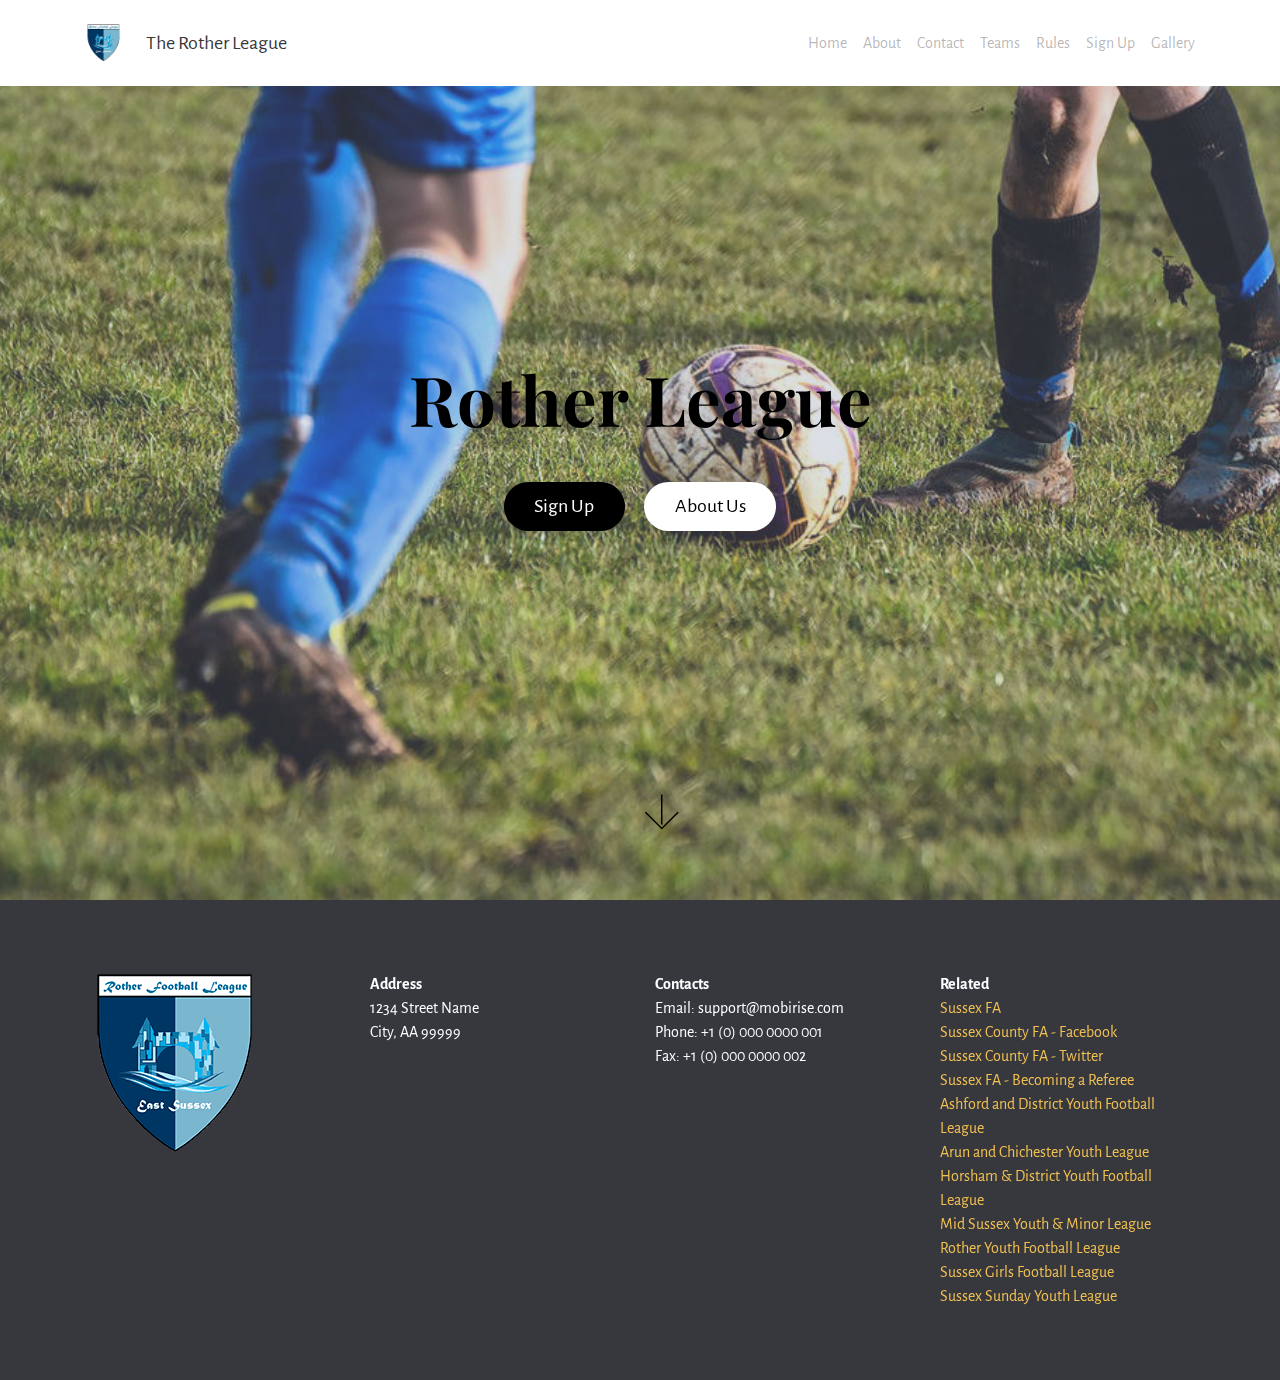
<file: index.html>
<!DOCTYPE html>
<html >
<head>
  <!-- Site made with Mobirise Website Builder v4.8.1, https://mobirise.com -->
  <meta charset="UTF-8">
  <meta http-equiv="X-UA-Compatible" content="IE=edge">
  <meta name="generator" content="Mobirise v4.8.1, mobirise.com">
  <meta name="viewport" content="width=device-width, initial-scale=1, minimum-scale=1">
  <link rel="shortcut icon" href="assets/images/rother-league-football-logo-sm-180x180.png" type="image/x-icon">
  <meta name="description" content="">
  <title>Home</title>
  <link rel="stylesheet" href="https://fonts.googleapis.com/css?family=Playfair+Display:400,700&subset=latin,cyrillic">
  <link rel="stylesheet" href="https://fonts.googleapis.com/css?family=Alegreya+Sans:400,700&subset=latin,vietnamese,latin-ext">
  <link rel="stylesheet" href="assets/web/assets/mobirise-icons/mobirise-icons.css">
  <link rel="stylesheet" href="assets/tether/tether.min.css">
  <link rel="stylesheet" href="assets/bootstrap/css/bootstrap.min.css">
  <link rel="stylesheet" href="assets/puritym/css/style.css">
  <link rel="stylesheet" href="assets/mobirise/css/mbr-additional.css" type="text/css">
  
  
  
</head>
<body>
  <nav class="navbar navbar-light mbr-navbar navbar-fixed-top" id="menu-1" data-rv-view="0" style="background-color: rgb(255, 255, 255);">
    <div class="container">
        <button class="navbar-toggler pull-right hidden-md-up" type="button" data-toggle="collapse" data-target="#exCollapsingNavbar2">
            <div class="hamburger-icon"></div>
        </button>

        <div class="clearfix"></div>
        <div class="collapse navbar-toggleable-sm" id="exCollapsingNavbar2">
            <span class="navbar-logo"><a href="https://mobirise.com"><img src="assets/images/rother-league-football-logo-sm-180x180.png" alt="Mobirise"></a></span>
            <span><a class="navbar-brand" href="index.html">The Rother League</a></span>

            

            <ul class="nav navbar-nav pull-xs-right"><li class="nav-item"><a class="nav-link" href="index.html">Home</a></li><li class="nav-item"><a class="nav-link" href="aboutus.html">About</a></li><li class="nav-item"><a class="nav-link" href="contact.html">Contact</a></li> <li class="nav-item"><a class="nav-link" href="teams.html">Teams</a></li> <li class="nav-item"><a class="nav-link" href="rules.html">Rules</a></li> <li class="nav-item"><a class="nav-link" href="signup.html">Sign Up</a></li> <li class="nav-item"><a class="nav-link" href="page8.html">Gallery</a></li></ul>
        </div>
    </div>
</nav>

<section class="mbr-section mbr-section-full mbr-parallax-background mbr-after-navbar" id="header1-0" data-rv-view="2" style="background-image: url(assets/images/rother-legaue-back-2-960x640.jpg);">
    <div class="mbr-table-cell">
        <div class="mbr-overlay" style="opacity: 0.3; background-color: rgb(143, 153, 175);"></div>
        <div class="container">
            <div class="row">
                <div class="col-md-8 col-md-offset-2 text-xs-center">

                    <h1 class="mbr-section-title display-1"><strong>Rother League</strong></h1>
                    
                    <div class="mbr-buttons--center"><a class="btn btn-lg btn-black-outline btn-black" href="signup.html">Sign Up</a> <a class="btn btn-lg btn-white" href="aboutus.html">About Us</a></div>
                </div>
            </div>
        </div>
        <a class="mbr-arrow" href="#contacts1-h"><span class="mbri-down mbr-iconfont"></span></a>
    </div>
</section>

<section class="mbr-section mbr-section-small mbr-footer" id="contacts1-h" data-rv-view="5" style="background-color: rgb(55, 56, 62); padding-top: 4.5rem; padding-bottom: 4.5rem;">
    
    <div class="container">
        <div class="row">
            <div class="col-xs-12 col-md-3">
                <div><img src="assets/images/rother-league-football-logo-sm-180x180.png"></div>
            </div>
            <div class="col-xs-12 col-md-3">
                <p><strong>Address</strong><br>
1234 Street Name<br>
City, AA 99999</p>
            </div>
            <div class="col-xs-12 col-md-3">
                <p><strong>Contacts</strong><br>
Email: support@mobirise.com<br>
Phone: +1 (0) 000 0000 001<br>
Fax: +1 (0) 000 0000 002</p>
            </div>
            <div class="col-xs-12 col-md-3"><strong>Related
</strong><div><a href="http://www.sussexfa.com/">Sussex FA</a>
</div><div><a href="http://www.facebook.com/SussexCountyFA">Sussex County FA - Facebook</a>
</div><div><a href="http://twitter.com/SussexCountyFA">Sussex County FA - Twitter</a>
</div><div><a href="http://www.sussexfa.com/referees/becoming-a-referee">Sussex FA - Becoming a Referee</a>
</div><div><a href="http://fulltime-league.thefa.com/ListPublicResult.do?league=1151657">Ashford and District Youth Football League</a>
</div><div><a href="http://fulltime-league.thefa.com/Index.do?league=7943450">Arun and Chichester Youth League</a>
</div><div><a href="http://fulltime-league.thefa.com/Index.do?league=5957712">Horsham &amp; District Youth Football League</a>
</div><div><a href="http://fulltime-league.thefa.com/Index.do?league=1375655">Mid Sussex Youth &amp; Minor League</a>
</div><div><a href="http://full-time.thefa.com/Index.do?league=681144">Rother Youth Football League</a>
</div><div><a href="http://fulltime-league.thefa.com/Index.do?league=5559379">Sussex Girls Football League</a>
</div><div><a href="http://fulltime-league.thefa.com/Index.do?league=1697069">Sussex Sunday Youth League</a></div></div>
        </div>
    </div>
</section>


  <script src="assets/web/assets/jquery/jquery.min.js"></script>
  <script src="assets/tether/tether.min.js"></script>
  <script src="assets/bootstrap/js/bootstrap.min.js"></script>
  <script src="assets/smooth-scroll/smooth-scroll.js"></script>
  <script src="assets/jarallax/jarallax.js"></script>
  <script src="assets/puritym/js/script.js"></script>
  
  
</body>
</html>
</file>
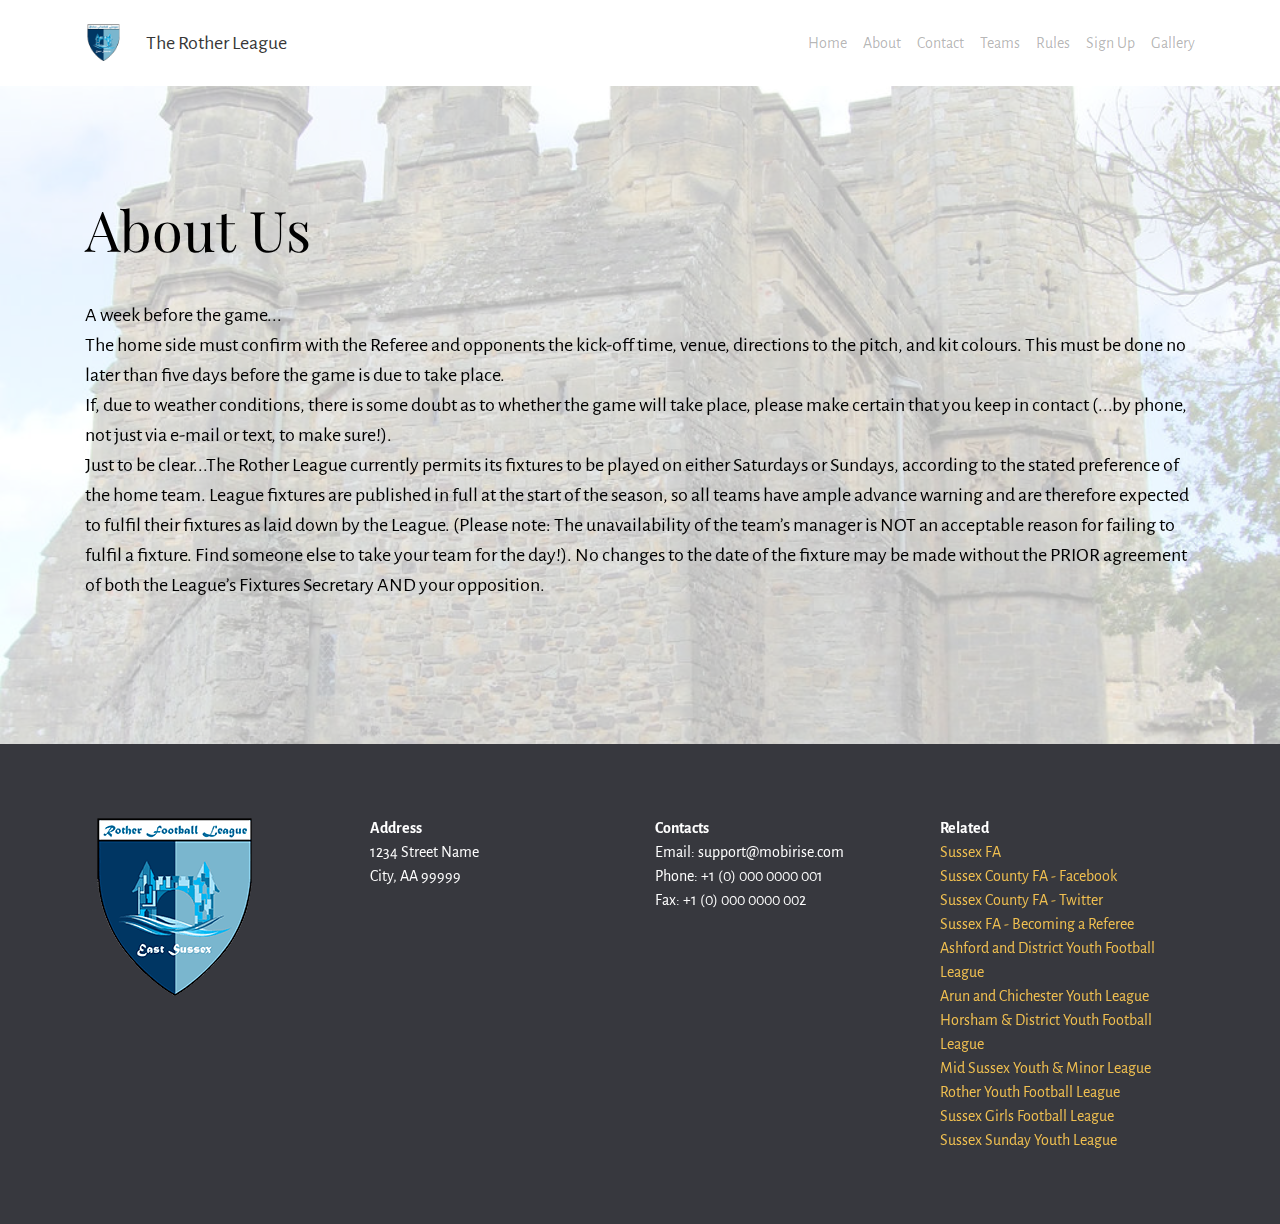
<file: aboutus.html>
<!DOCTYPE html>
<html >
<head>
  <!-- Site made with Mobirise Website Builder v4.8.1, https://mobirise.com -->
  <meta charset="UTF-8">
  <meta http-equiv="X-UA-Compatible" content="IE=edge">
  <meta name="generator" content="Mobirise v4.8.1, mobirise.com">
  <meta name="viewport" content="width=device-width, initial-scale=1, minimum-scale=1">
  <link rel="shortcut icon" href="assets/images/rother-league-football-logo-sm-180x180.png" type="image/x-icon">
  <meta name="description" content="">
  <title>About us</title>
  <link rel="stylesheet" href="https://fonts.googleapis.com/css?family=Playfair+Display:400,700&subset=latin,cyrillic">
  <link rel="stylesheet" href="https://fonts.googleapis.com/css?family=Alegreya+Sans:400,700&subset=latin,vietnamese,latin-ext">
  <link rel="stylesheet" href="assets/tether/tether.min.css">
  <link rel="stylesheet" href="assets/bootstrap/css/bootstrap.min.css">
  <link rel="stylesheet" href="assets/puritym/css/style.css">
  <link rel="stylesheet" href="assets/mobirise/css/mbr-additional.css" type="text/css">
  
  
  
</head>
<body>
  <nav class="navbar navbar-light mbr-navbar navbar-fixed-top" id="menu-2" data-rv-view="47" style="background-color: rgb(255, 255, 255);">
    <div class="container">
        <button class="navbar-toggler pull-right hidden-md-up" type="button" data-toggle="collapse" data-target="#exCollapsingNavbar2">
            <div class="hamburger-icon"></div>
        </button>

        <div class="clearfix"></div>
        <div class="collapse navbar-toggleable-sm" id="exCollapsingNavbar2">
            <span class="navbar-logo"><a href="https://mobirise.com"><img src="assets/images/rother-league-football-logo-sm-180x180.png" alt="Mobirise"></a></span>
            <span><a class="navbar-brand" href="index.html">The Rother League</a></span>

            

            <ul class="nav navbar-nav pull-xs-right"><li class="nav-item"><a class="nav-link" href="index.html">Home</a></li><li class="nav-item"><a class="nav-link" href="aboutus.html">About</a></li><li class="nav-item"><a class="nav-link" href="contact.html">Contact</a></li> <li class="nav-item"><a class="nav-link" href="teams.html">Teams</a></li> <li class="nav-item"><a class="nav-link" href="rules.html">Rules</a></li> <li class="nav-item"><a class="nav-link" href="signup.html">Sign Up</a></li> <li class="nav-item"><a class="nav-link" href="page8.html">Gallery</a></li></ul>
        </div>
    </div>
</nav>

<section class="mbr-section mbr-parallax-background col-undefined mbr-after-navbar" id="content5-d" data-rv-view="49" style="background-image: url(assets/images/battle-abbey-994x1024.jpg); padding-top: 9rem; padding-bottom: 9rem;">
    <div class="mbr-overlay" style="opacity: 0.7; background-color: rgb(255, 255, 255);"></div>
    <div class="container">
        <h3 class="mbr-section-title display-2">About Us</h3>
        <div class="lead">A week before the game...
<div>The home side must confirm with the Referee and opponents the kick-off time, venue, directions to the pitch, and kit colours. This must be done no later than five days before the game is due to take place.
</div><div>
</div><div>If, due to weather conditions, there is some doubt as to whether the game will take place, please make certain that you keep in contact (...by phone, not just via e-mail or text, to make sure!).
</div><div>
</div><div>Just to be clear...The Rother League currently permits its fixtures to be played on either Saturdays or Sundays, according to the stated preference of the home team. League fixtures are published in full at the start of the season, so all teams have ample advance warning and are therefore expected to fulfil their fixtures as laid down by the League. (Please note: The unavailability of the team’s manager is NOT an acceptable reason for failing to fulfil a fixture. Find someone else to take your team for the day!). No changes to the date of the fixture may be made without the PRIOR agreement of both the League’s Fixtures Secretary AND your opposition.</div></div>
    </div>
</section>

<section class="mbr-section mbr-section-small mbr-footer" id="contacts1-h" data-rv-view="52" style="background-color: rgb(55, 56, 62); padding-top: 4.5rem; padding-bottom: 4.5rem;">
    
    <div class="container">
        <div class="row">
            <div class="col-xs-12 col-md-3">
                <div><img src="assets/images/rother-league-football-logo-sm-180x180.png"></div>
            </div>
            <div class="col-xs-12 col-md-3">
                <p><strong>Address</strong><br>
1234 Street Name<br>
City, AA 99999</p>
            </div>
            <div class="col-xs-12 col-md-3">
                <p><strong>Contacts</strong><br>
Email: support@mobirise.com<br>
Phone: +1 (0) 000 0000 001<br>
Fax: +1 (0) 000 0000 002</p>
            </div>
            <div class="col-xs-12 col-md-3"><strong>Related
</strong><div><a href="http://www.sussexfa.com/">Sussex FA</a>
</div><div><a href="http://www.facebook.com/SussexCountyFA">Sussex County FA - Facebook</a>
</div><div><a href="http://twitter.com/SussexCountyFA">Sussex County FA - Twitter</a>
</div><div><a href="http://www.sussexfa.com/referees/becoming-a-referee">Sussex FA - Becoming a Referee</a>
</div><div><a href="http://fulltime-league.thefa.com/ListPublicResult.do?league=1151657">Ashford and District Youth Football League</a>
</div><div><a href="http://fulltime-league.thefa.com/Index.do?league=7943450">Arun and Chichester Youth League</a>
</div><div><a href="http://fulltime-league.thefa.com/Index.do?league=5957712">Horsham &amp; District Youth Football League</a>
</div><div><a href="http://fulltime-league.thefa.com/Index.do?league=1375655">Mid Sussex Youth &amp; Minor League</a>
</div><div><a href="http://full-time.thefa.com/Index.do?league=681144">Rother Youth Football League</a>
</div><div><a href="http://fulltime-league.thefa.com/Index.do?league=5559379">Sussex Girls Football League</a>
</div><div><a href="http://fulltime-league.thefa.com/Index.do?league=1697069">Sussex Sunday Youth League</a></div></div>
        </div>
    </div>
</section>


  <script src="assets/web/assets/jquery/jquery.min.js"></script>
  <script src="assets/tether/tether.min.js"></script>
  <script src="assets/bootstrap/js/bootstrap.min.js"></script>
  <script src="assets/smooth-scroll/smooth-scroll.js"></script>
  <script src="assets/jarallax/jarallax.js"></script>
  <script src="assets/puritym/js/script.js"></script>
  
  
</body>
</html>
</file>
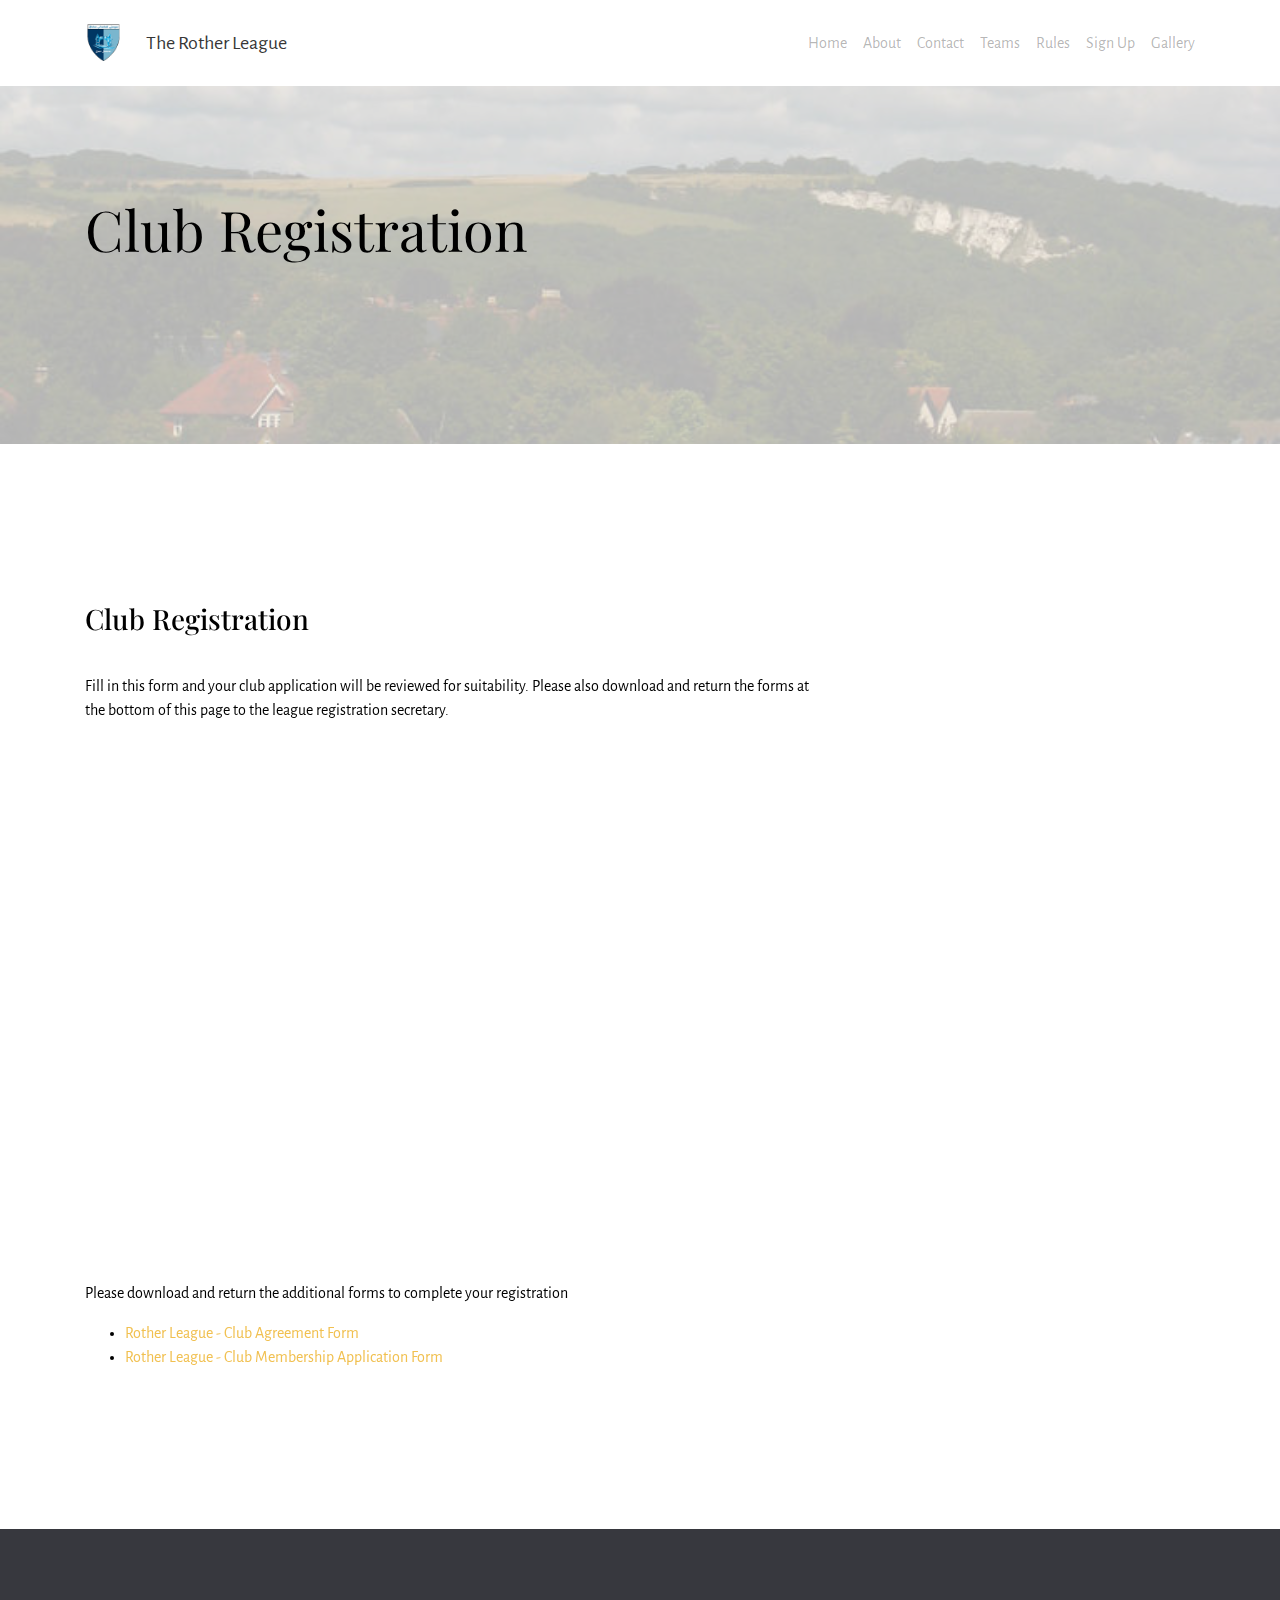
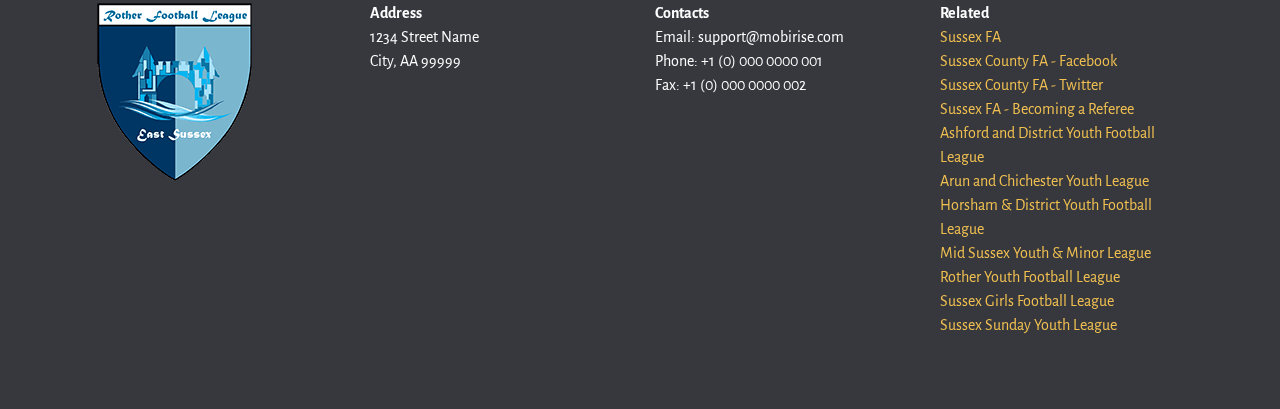
<file: page6.html>
<!DOCTYPE html>
<html >
<head>
  <!-- Site made with Mobirise Website Builder v4.8.1, https://mobirise.com -->
  <meta charset="UTF-8">
  <meta http-equiv="X-UA-Compatible" content="IE=edge">
  <meta name="generator" content="Mobirise v4.8.1, mobirise.com">
  <meta name="viewport" content="width=device-width, initial-scale=1, minimum-scale=1">
  <link rel="shortcut icon" href="assets/images/rother-league-football-logo-sm-180x180.png" type="image/x-icon">
  <meta name="description" content="">
  <title>Club Signup</title>
  <link rel="stylesheet" href="https://fonts.googleapis.com/css?family=Playfair+Display:400,700&subset=latin,cyrillic">
  <link rel="stylesheet" href="https://fonts.googleapis.com/css?family=Alegreya+Sans:400,700&subset=latin,vietnamese,latin-ext">
  <link rel="stylesheet" href="assets/tether/tether.min.css">
  <link rel="stylesheet" href="assets/bootstrap/css/bootstrap.min.css">
  <link rel="stylesheet" href="assets/puritym/css/style.css">
  <link rel="stylesheet" href="assets/mobirise/css/mbr-additional.css" type="text/css">
  
  
  
</head>
<body>
  <nav class="navbar navbar-light mbr-navbar navbar-fixed-top" id="menu-m" data-rv-view="54" style="background-color: rgb(255, 255, 255);">
    <div class="container">
        <button class="navbar-toggler pull-right hidden-md-up" type="button" data-toggle="collapse" data-target="#exCollapsingNavbar2">
            <div class="hamburger-icon"></div>
        </button>

        <div class="clearfix"></div>
        <div class="collapse navbar-toggleable-sm" id="exCollapsingNavbar2">
            <span class="navbar-logo"><a href="https://mobirise.com"><img src="assets/images/rother-league-football-logo-sm-180x180.png" alt="Mobirise"></a></span>
            <span><a class="navbar-brand" href="index.html">The Rother League</a></span>

            

            <ul class="nav navbar-nav pull-xs-right"><li class="nav-item"><a class="nav-link" href="index.html">Home</a></li><li class="nav-item"><a class="nav-link" href="aboutus.html">About</a></li><li class="nav-item"><a class="nav-link" href="contact.html">Contact</a></li> <li class="nav-item"><a class="nav-link" href="teams.html">Teams</a></li> <li class="nav-item"><a class="nav-link" href="rules.html">Rules</a></li> <li class="nav-item"><a class="nav-link" href="signup.html">Sign Up</a></li> <li class="nav-item"><a class="nav-link" href="page8.html">Gallery</a></li></ul>
        </div>
    </div>
</nav>

<section class="mbr-section mbr-parallax-background col-undefined mbr-after-navbar" id="content5-n" data-rv-view="56" style="background-image: url(assets/images/lewes-768x1024.jpg); padding-top: 9rem; padding-bottom: 9rem;">
    <div class="mbr-overlay" style="opacity: 0.7; background-color: rgb(255, 255, 255);"></div>
    <div class="container">
        <h3 class="mbr-section-title display-2">Club Registration</h3>
        <div class="lead"></div>
    </div>
</section>

<section class="mbr-section mbr-section--relative mbr-section--fixed-size" id="htmlblock-block-x" data-rv-view="59" style="background-color: rgb(255, 255, 255);">
	<style>.block {padding-bottom:0px; padding-top:0px;}</style>		
            

    <div class="mbr-section__container mbr-section__container--isolated container">
        <div class="row block">
            <div class="mbr-box mbr-box--fixed mbr-box--adapted">
                <div class="mbr-box__magnet mbr-box__magnet--top-left mbr-section__left col-sm-8">
                    <div class="mbr-section__container mbr-section__container--middle">
                        <div class="mbr-header mbr-header--auto-align mbr-header--wysiwyg">
                            <div class="mbr-header__text tiny"><h3>Club Registration</h3></div>
                        </div>
                    </div>
                    <div class="mbr-section__container">
                        <div class="mbr-article mbr-article--auto-align mbr-article--wysiwyg"><div class="tiny">	<p></p><p>Fill in this form and your club application will be reviewed for suitability. Please also download and return the forms at the bottom of this page to the league registration secretary.</p>
<p><iframe src="https://docs.google.com/forms/d/e/1FAIpQLScATmiFKb21A7HJPLHXO7PxWz-yCc5W9FOHl7Mvem_yOhTBRQ/viewform?embedded=true" width="700" height="520" frameborder="0" marginheight="0" marginwidth="0">Loading...</iframe></p>
<p>Please download and return the additional forms to complete your registration</p>
<ul>
<li><a data-id="2190" href="/media/1035/rother-league-club-agreement-form-2018-19.pdf" title="Rother League - Club Agreement Form (2018-19).pdf">Rother League - Club Agreement Form</a></li>
<li><a href="/media/1036/rother-league-club-membership-application-form-2018-19.pdf" title="Rother League - Club Membership Application Form (2018-19).pdf">Rother League - Club Membership Application Form</a></li>
</ul><p></p></div>
						</div>
                    </div>
                </div>
            </div>
        </div>
    </div>

	<div>
		<script src="https://cdn.tinymce.com/4/tinymce.min.js"></script>
		<script>tinymce.init({selector:'.tiny', inline: true, plugins: ['advlist autolink lists link image media charmap print preview anchor','searchreplace visualblocks code fullscreen','insertdatetime table contextmenu paste code textcolor colorpicker textpattern'],  toolbar1: 'insertfile undo redo | styleselect | bold italic forecolor backcolor | alignleft aligncenter alignright alignjustify | bullist numlist outdent indent | link image media | code',});</script>
	</div>
	
</section>

<section class="mbr-section mbr-section-small mbr-footer" id="contacts1-q" data-rv-view="61" style="background-color: rgb(55, 56, 62); padding-top: 4.5rem; padding-bottom: 4.5rem;">
    
    <div class="container">
        <div class="row">
            <div class="col-xs-12 col-md-3">
                <div><img src="assets/images/rother-league-football-logo-sm-180x180.png"></div>
            </div>
            <div class="col-xs-12 col-md-3">
                <p><strong>Address</strong><br>
1234 Street Name<br>
City, AA 99999</p>
            </div>
            <div class="col-xs-12 col-md-3">
                <p><strong>Contacts</strong><br>
Email: support@mobirise.com<br>
Phone: +1 (0) 000 0000 001<br>
Fax: +1 (0) 000 0000 002</p>
            </div>
            <div class="col-xs-12 col-md-3"><strong>Related
</strong><div><a href="http://www.sussexfa.com/">Sussex FA</a>
</div><div><a href="http://www.facebook.com/SussexCountyFA">Sussex County FA - Facebook</a>
</div><div><a href="http://twitter.com/SussexCountyFA">Sussex County FA - Twitter</a>
</div><div><a href="http://www.sussexfa.com/referees/becoming-a-referee">Sussex FA - Becoming a Referee</a>
</div><div><a href="http://fulltime-league.thefa.com/ListPublicResult.do?league=1151657">Ashford and District Youth Football League</a>
</div><div><a href="http://fulltime-league.thefa.com/Index.do?league=7943450">Arun and Chichester Youth League</a>
</div><div><a href="http://fulltime-league.thefa.com/Index.do?league=5957712">Horsham &amp; District Youth Football League</a>
</div><div><a href="http://fulltime-league.thefa.com/Index.do?league=1375655">Mid Sussex Youth &amp; Minor League</a>
</div><div><a href="http://full-time.thefa.com/Index.do?league=681144">Rother Youth Football League</a>
</div><div><a href="http://fulltime-league.thefa.com/Index.do?league=5559379">Sussex Girls Football League</a>
</div><div><a href="http://fulltime-league.thefa.com/Index.do?league=1697069">Sussex Sunday Youth League</a></div></div>
        </div>
    </div>
</section>


  <script src="assets/web/assets/jquery/jquery.min.js"></script>
  <script src="assets/tether/tether.min.js"></script>
  <script src="assets/bootstrap/js/bootstrap.min.js"></script>
  <script src="assets/smooth-scroll/smooth-scroll.js"></script>
  <script src="assets/jarallax/jarallax.js"></script>
  <script src="assets/puritym/js/script.js"></script>
  
  
</body>
</html>
</file>
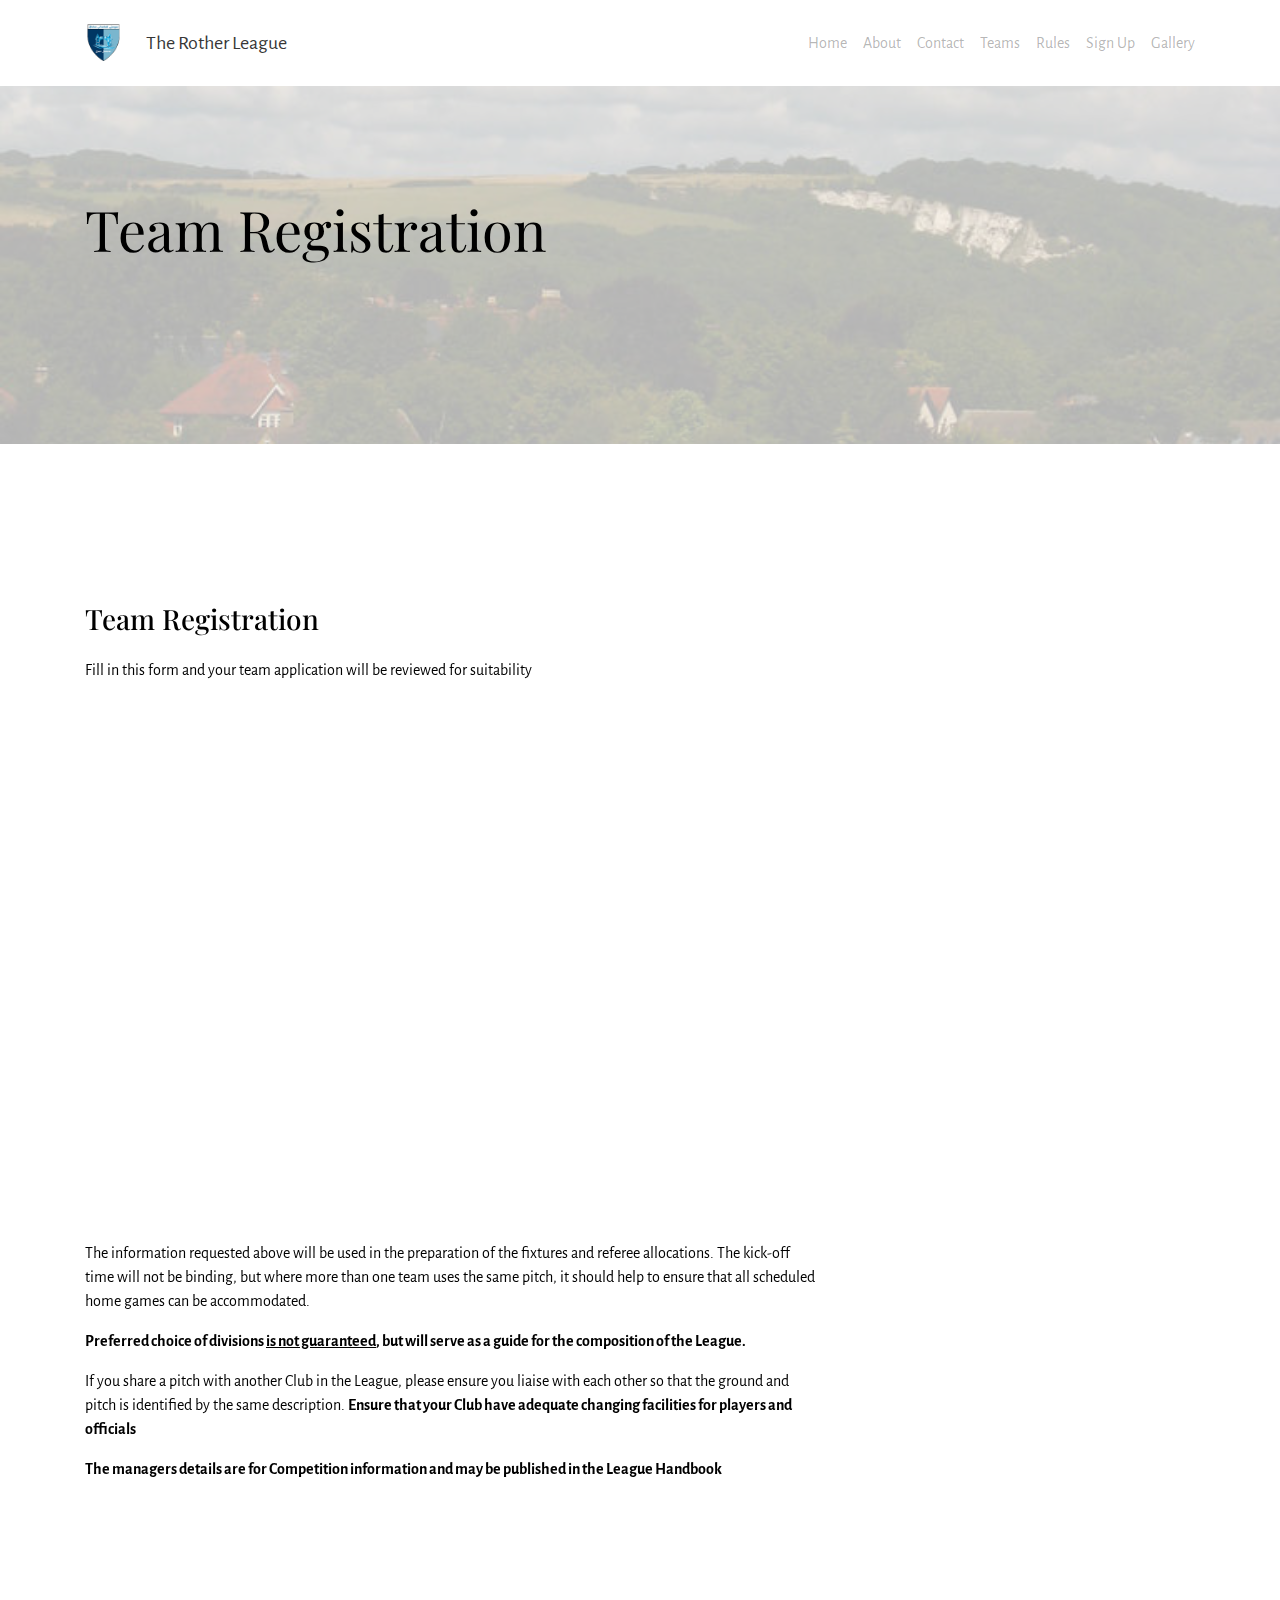
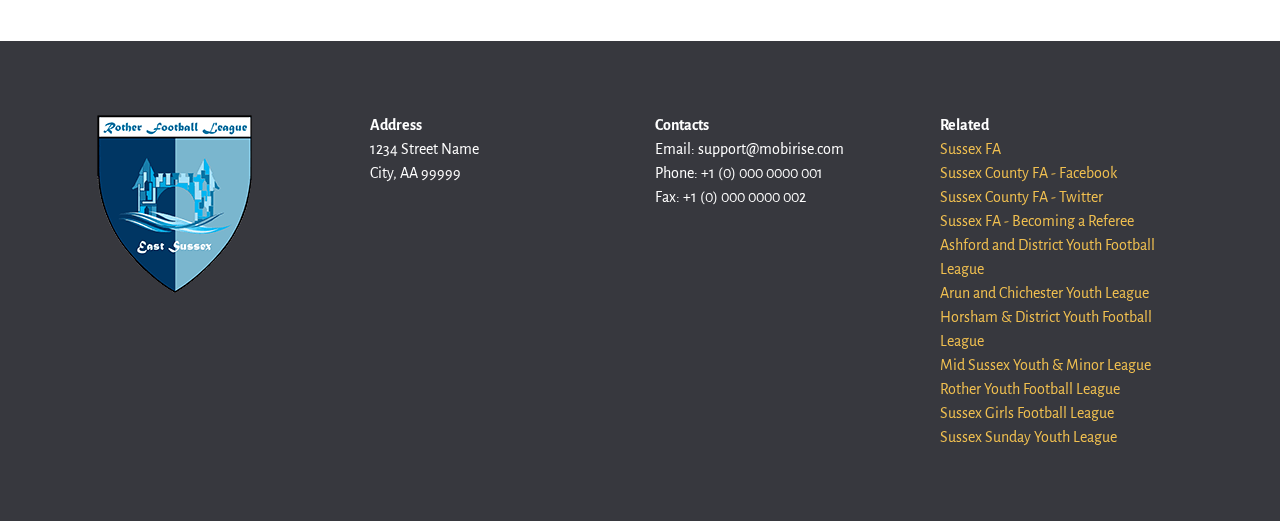
<file: page7.html>
<!DOCTYPE html>
<html >
<head>
  <!-- Site made with Mobirise Website Builder v4.8.1, https://mobirise.com -->
  <meta charset="UTF-8">
  <meta http-equiv="X-UA-Compatible" content="IE=edge">
  <meta name="generator" content="Mobirise v4.8.1, mobirise.com">
  <meta name="viewport" content="width=device-width, initial-scale=1, minimum-scale=1">
  <link rel="shortcut icon" href="assets/images/rother-league-football-logo-sm-180x180.png" type="image/x-icon">
  <meta name="description" content="">
  <title>Team signup</title>
  <link rel="stylesheet" href="https://fonts.googleapis.com/css?family=Playfair+Display:400,700&subset=latin,cyrillic">
  <link rel="stylesheet" href="https://fonts.googleapis.com/css?family=Alegreya+Sans:400,700&subset=latin,vietnamese,latin-ext">
  <link rel="stylesheet" href="assets/tether/tether.min.css">
  <link rel="stylesheet" href="assets/bootstrap/css/bootstrap.min.css">
  <link rel="stylesheet" href="assets/puritym/css/style.css">
  <link rel="stylesheet" href="assets/mobirise/css/mbr-additional.css" type="text/css">
  
  
  
</head>
<body>
  <nav class="navbar navbar-light mbr-navbar navbar-fixed-top" id="menu-r" data-rv-view="63" style="background-color: rgb(255, 255, 255);">
    <div class="container">
        <button class="navbar-toggler pull-right hidden-md-up" type="button" data-toggle="collapse" data-target="#exCollapsingNavbar2">
            <div class="hamburger-icon"></div>
        </button>

        <div class="clearfix"></div>
        <div class="collapse navbar-toggleable-sm" id="exCollapsingNavbar2">
            <span class="navbar-logo"><a href="https://mobirise.com"><img src="assets/images/rother-league-football-logo-sm-180x180.png" alt="Mobirise"></a></span>
            <span><a class="navbar-brand" href="index.html">The Rother League</a></span>

            

            <ul class="nav navbar-nav pull-xs-right"><li class="nav-item"><a class="nav-link" href="index.html">Home</a></li><li class="nav-item"><a class="nav-link" href="aboutus.html">About</a></li><li class="nav-item"><a class="nav-link" href="contact.html">Contact</a></li> <li class="nav-item"><a class="nav-link" href="teams.html">Teams</a></li> <li class="nav-item"><a class="nav-link" href="rules.html">Rules</a></li> <li class="nav-item"><a class="nav-link" href="signup.html">Sign Up</a></li> <li class="nav-item"><a class="nav-link" href="page8.html">Gallery</a></li></ul>
        </div>
    </div>
</nav>

<section class="mbr-section mbr-parallax-background col-undefined mbr-after-navbar" id="content5-s" data-rv-view="65" style="background-image: url(assets/images/lewes-768x1024.jpg); padding-top: 9rem; padding-bottom: 9rem;">
    <div class="mbr-overlay" style="opacity: 0.7; background-color: rgb(255, 255, 255);"></div>
    <div class="container">
        <h3 class="mbr-section-title display-2">Team Registration</h3>
        <div class="lead"></div>
    </div>
</section>

<section class="mbr-section mbr-section--relative mbr-section--fixed-size" id="htmlblock-block-z" data-rv-view="68" style="background-color: rgb(255, 255, 255);">
	<style>.block {padding-bottom:0px; padding-top:0px;}</style>		
            

    <div class="mbr-section__container mbr-section__container--isolated container">
        <div class="row block">
            <div class="mbr-box mbr-box--fixed mbr-box--adapted">
                <div class="mbr-box__magnet mbr-box__magnet--top-left mbr-section__left col-sm-8">
                    <div class="mbr-section__container mbr-section__container--middle">
                        <div class="mbr-header mbr-header--auto-align mbr-header--wysiwyg">
                            <div class="mbr-header__text tiny"><h3>Team Registration</h3></div>
                        </div>
                    </div>
                    <div class="mbr-section__container">
                        <div class="mbr-article mbr-article--auto-align mbr-article--wysiwyg"><div class="tiny"><p>Fill in this form and your team application will be reviewed for suitability</p>
<p><iframe src="https://docs.google.com/forms/d/e/1FAIpQLSezVC5bjacFtLDYBBG8v2Zf3w0vIxssV-J8G-p-syieT2zB5w/viewform?embedded=true" width="700" height="520" frameborder="0" marginheight="0" marginwidth="0">Loading...</iframe></p>
<p>The information requested above will be used in the preparation of the fixtures and referee allocations. The kick-off time will not be binding, but where more than one team uses the same pitch, it should help to ensure that all scheduled home games can be accommodated.</p>
<p><strong>Preferred choice of divisions <u>is not guaranteed</u>, but will serve as a guide for the composition of the League.</strong></p>
<p>If you share a pitch with another Club in the League, please ensure you liaise with each other so that the ground and pitch is identified by the same description.  <strong>Ensure that your Club have adequate changing facilities for players and officials</strong></p>
<p><strong>The managers details are for Competition information and may be published in the League Handbook</strong></p></div>
						</div>
                    </div>
                </div>
            </div>
        </div>
    </div>

	<div>
		<script src="https://cdn.tinymce.com/4/tinymce.min.js"></script>
		<script>tinymce.init({selector:'.tiny', inline: true, plugins: ['advlist autolink lists link image media charmap print preview anchor','searchreplace visualblocks code fullscreen','insertdatetime table contextmenu paste code textcolor colorpicker textpattern'],  toolbar1: 'insertfile undo redo | styleselect | bold italic forecolor backcolor | alignleft aligncenter alignright alignjustify | bullist numlist outdent indent | link image media | code',});</script>
	</div>
	
</section>

<section class="mbr-section mbr-section-small mbr-footer" id="contacts1-v" data-rv-view="70" style="background-color: rgb(55, 56, 62); padding-top: 4.5rem; padding-bottom: 4.5rem;">
    
    <div class="container">
        <div class="row">
            <div class="col-xs-12 col-md-3">
                <div><img src="assets/images/rother-league-football-logo-sm-180x180.png"></div>
            </div>
            <div class="col-xs-12 col-md-3">
                <p><strong>Address</strong><br>
1234 Street Name<br>
City, AA 99999</p>
            </div>
            <div class="col-xs-12 col-md-3">
                <p><strong>Contacts</strong><br>
Email: support@mobirise.com<br>
Phone: +1 (0) 000 0000 001<br>
Fax: +1 (0) 000 0000 002</p>
            </div>
            <div class="col-xs-12 col-md-3"><strong>Related
</strong><div><a href="http://www.sussexfa.com/">Sussex FA</a>
</div><div><a href="http://www.facebook.com/SussexCountyFA">Sussex County FA - Facebook</a>
</div><div><a href="http://twitter.com/SussexCountyFA">Sussex County FA - Twitter</a>
</div><div><a href="http://www.sussexfa.com/referees/becoming-a-referee">Sussex FA - Becoming a Referee</a>
</div><div><a href="http://fulltime-league.thefa.com/ListPublicResult.do?league=1151657">Ashford and District Youth Football League</a>
</div><div><a href="http://fulltime-league.thefa.com/Index.do?league=7943450">Arun and Chichester Youth League</a>
</div><div><a href="http://fulltime-league.thefa.com/Index.do?league=5957712">Horsham &amp; District Youth Football League</a>
</div><div><a href="http://fulltime-league.thefa.com/Index.do?league=1375655">Mid Sussex Youth &amp; Minor League</a>
</div><div><a href="http://full-time.thefa.com/Index.do?league=681144">Rother Youth Football League</a>
</div><div><a href="http://fulltime-league.thefa.com/Index.do?league=5559379">Sussex Girls Football League</a>
</div><div><a href="http://fulltime-league.thefa.com/Index.do?league=1697069">Sussex Sunday Youth League</a></div></div>
        </div>
    </div>
</section>


  <script src="assets/web/assets/jquery/jquery.min.js"></script>
  <script src="assets/tether/tether.min.js"></script>
  <script src="assets/bootstrap/js/bootstrap.min.js"></script>
  <script src="assets/smooth-scroll/smooth-scroll.js"></script>
  <script src="assets/jarallax/jarallax.js"></script>
  <script src="assets/puritym/js/script.js"></script>
  
  
</body>
</html>
</file>
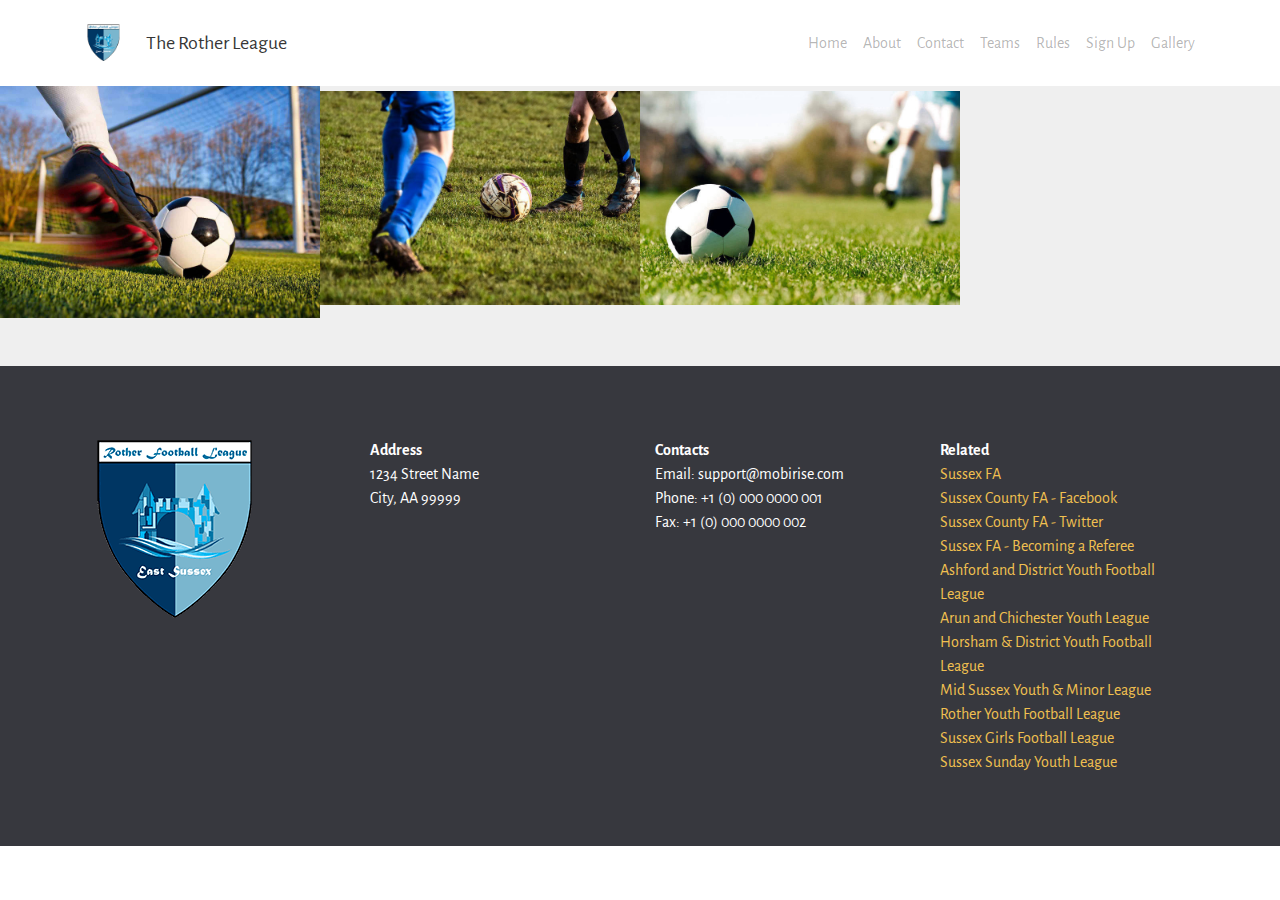
<file: page8.html>
<!DOCTYPE html>
<html >
<head>
  <!-- Site made with Mobirise Website Builder v4.8.1, https://mobirise.com -->
  <meta charset="UTF-8">
  <meta http-equiv="X-UA-Compatible" content="IE=edge">
  <meta name="generator" content="Mobirise v4.8.1, mobirise.com">
  <meta name="viewport" content="width=device-width, initial-scale=1, minimum-scale=1">
  <link rel="shortcut icon" href="assets/images/rother-league-football-logo-sm-180x180.png" type="image/x-icon">
  <meta name="description" content="">
  <title>Gallery</title>
  <link rel="stylesheet" href="https://fonts.googleapis.com/css?family=Playfair+Display:400,700&subset=latin,cyrillic">
  <link rel="stylesheet" href="https://fonts.googleapis.com/css?family=Alegreya+Sans:400,700&subset=latin,vietnamese,latin-ext">
  <link rel="stylesheet" href="assets/tether/tether.min.css">
  <link rel="stylesheet" href="assets/bootstrap/css/bootstrap.min.css">
  <link rel="stylesheet" href="assets/puritym/css/style.css">
  <link rel="stylesheet" href="assets/mobirise/css/mbr-additional.css" type="text/css">
  
  
  
</head>
<body>
  <nav class="navbar navbar-light mbr-navbar navbar-fixed-top" id="menu-10" data-rv-view="72" style="background-color: rgb(255, 255, 255);">
    <div class="container">
        <button class="navbar-toggler pull-right hidden-md-up" type="button" data-toggle="collapse" data-target="#exCollapsingNavbar2">
            <div class="hamburger-icon"></div>
        </button>

        <div class="clearfix"></div>
        <div class="collapse navbar-toggleable-sm" id="exCollapsingNavbar2">
            <span class="navbar-logo"><a href="https://mobirise.com"><img src="assets/images/rother-league-football-logo-sm-180x180.png" alt="Mobirise"></a></span>
            <span><a class="navbar-brand" href="index.html">The Rother League</a></span>

            

            <ul class="nav navbar-nav pull-xs-right"><li class="nav-item"><a class="nav-link" href="index.html">Home</a></li><li class="nav-item"><a class="nav-link" href="aboutus.html">About</a></li><li class="nav-item"><a class="nav-link" href="contact.html">Contact</a></li> <li class="nav-item"><a class="nav-link" href="teams.html">Teams</a></li> <li class="nav-item"><a class="nav-link" href="rules.html">Rules</a></li> <li class="nav-item"><a class="nav-link" href="signup.html">Sign Up</a></li> <li class="nav-item"><a class="nav-link" href="page8.html">Gallery</a></li></ul>
        </div>
    </div>
</nav>

<section class="mbr-gallery mbr-section mbr-section-nopadding mbr-after-navbar" id="gallery1-13" data-rv-view="74" style="background-color: rgb(239, 239, 239); padding-top: 1.5rem; padding-bottom: 3rem;">
    <!-- Gallery -->
    <div>
        <div class=" mbr-gallery-layout-default">
            <div>
                <div>
                    <div class="mbr-gallery-item">
                        <a data-toggle="modal" href="#lb-gallery1-13" data-slide-to="0">
                            <img src="assets/images/football-for-over-50s-1280x960-800x600-800x600.jpg" alt="" title="">
                            <span class="icon fa fa-search-plus"></span>
                        </a>
                    </div><div class="mbr-gallery-item">
                        <a data-toggle="modal" href="#lb-gallery1-13" data-slide-to="1">
                            <img src="assets/images/rother-legaue-back-2-960x640-800x533-800x533.jpg" alt="" title="">
                            <span class="icon fa fa-search-plus"></span>
                        </a>
                    </div><div class="mbr-gallery-item">
                        <a data-toggle="modal" href="#lb-gallery1-13" data-slide-to="2">
                            <img src="assets/images/902d0c48-095e-4919-81aa-4b8f4d3f198c-1600x1066-800x533-800x533.jpg" alt="" title="">
                            <span class="icon fa fa-search-plus"></span>
                        </a>
                    </div>
                </div>
            </div>
            <div class="clearfix"></div>
        </div>
    </div>

    <!-- Lightbox -->
    <div data-app-prevent-settings="" class="mbr-slider modal fade carousel slide" tabindex="-1" data-keyboard="true" data-interval="false" id="lb-gallery1-13">
        <div class="modal-dialog">
            <div class="modal-content">
                <div class="modal-body">
                    <ol class="carousel-indicators">
                        <li data-app-prevent-settings="" data-target="#lb-gallery1-13" class=" active" data-slide-to="0"></li><li data-app-prevent-settings="" data-target="#lb-gallery1-13" data-slide-to="1"></li><li data-app-prevent-settings="" data-target="#lb-gallery1-13" data-slide-to="2"></li>
                    </ol>
                    <div class="carousel-inner">
                        <div class="carousel-item active">
                            <img src="assets/images/football-for-over-50s-1280x960-800x600.jpg" alt="" title="">
                        </div><div class="carousel-item">
                            <img src="assets/images/rother-legaue-back-2-960x640-800x533.jpg" alt="" title="">
                        </div><div class="carousel-item">
                            <img src="assets/images/902d0c48-095e-4919-81aa-4b8f4d3f198c-1600x1066-800x533.jpg" alt="" title="">
                        </div>
                    </div>
                    <a class="left carousel-control" role="button" data-slide="prev" href="#lb-gallery1-13">
                        <span class="icon-prev" aria-hidden="true"></span>
                        <span class="sr-only">Previous</span>
                    </a>
                    <a class="right carousel-control" role="button" data-slide="next" href="#lb-gallery1-13">
                        <span class="icon-next" aria-hidden="true"></span>
                        <span class="sr-only">Next</span>
                    </a>

                    <a class="close" href="#" role="button" data-dismiss="modal">
                        <span aria-hidden="true">×</span>
                        <span class="sr-only">Close</span>
                    </a>
                </div>
            </div>
        </div>
    </div>
</section>

<section class="mbr-section mbr-section-small mbr-footer" id="contacts1-11" data-rv-view="89" style="background-color: rgb(55, 56, 62); padding-top: 4.5rem; padding-bottom: 4.5rem;">
    
    <div class="container">
        <div class="row">
            <div class="col-xs-12 col-md-3">
                <div><img src="assets/images/rother-league-football-logo-sm-180x180.png"></div>
            </div>
            <div class="col-xs-12 col-md-3">
                <p><strong>Address</strong><br>
1234 Street Name<br>
City, AA 99999</p>
            </div>
            <div class="col-xs-12 col-md-3">
                <p><strong>Contacts</strong><br>
Email: support@mobirise.com<br>
Phone: +1 (0) 000 0000 001<br>
Fax: +1 (0) 000 0000 002</p>
            </div>
            <div class="col-xs-12 col-md-3"><strong>Related
</strong><div><a href="http://www.sussexfa.com/">Sussex FA</a>
</div><div><a href="http://www.facebook.com/SussexCountyFA">Sussex County FA - Facebook</a>
</div><div><a href="http://twitter.com/SussexCountyFA">Sussex County FA - Twitter</a>
</div><div><a href="http://www.sussexfa.com/referees/becoming-a-referee">Sussex FA - Becoming a Referee</a>
</div><div><a href="http://fulltime-league.thefa.com/ListPublicResult.do?league=1151657">Ashford and District Youth Football League</a>
</div><div><a href="http://fulltime-league.thefa.com/Index.do?league=7943450">Arun and Chichester Youth League</a>
</div><div><a href="http://fulltime-league.thefa.com/Index.do?league=5957712">Horsham &amp; District Youth Football League</a>
</div><div><a href="http://fulltime-league.thefa.com/Index.do?league=1375655">Mid Sussex Youth &amp; Minor League</a>
</div><div><a href="http://full-time.thefa.com/Index.do?league=681144">Rother Youth Football League</a>
</div><div><a href="http://fulltime-league.thefa.com/Index.do?league=5559379">Sussex Girls Football League</a>
</div><div><a href="http://fulltime-league.thefa.com/Index.do?league=1697069">Sussex Sunday Youth League</a></div></div>
        </div>
    </div>
</section>


  <script src="assets/web/assets/jquery/jquery.min.js"></script>
  <script src="assets/tether/tether.min.js"></script>
  <script src="assets/bootstrap/js/bootstrap.min.js"></script>
  <script src="assets/smooth-scroll/smooth-scroll.js"></script>
  <script src="assets/masonry/masonry.pkgd.min.js"></script>
  <script src="assets/imagesloaded/imagesloaded.pkgd.min.js"></script>
  <script src="assets/bootstrap-carousel-swipe/bootstrap-carousel-swipe.js"></script>
  <script src="assets/puritym/js/script.js"></script>
  <script src="assets/mobirise-gallery/script.js"></script>
  
  
</body>
</html>
</file>
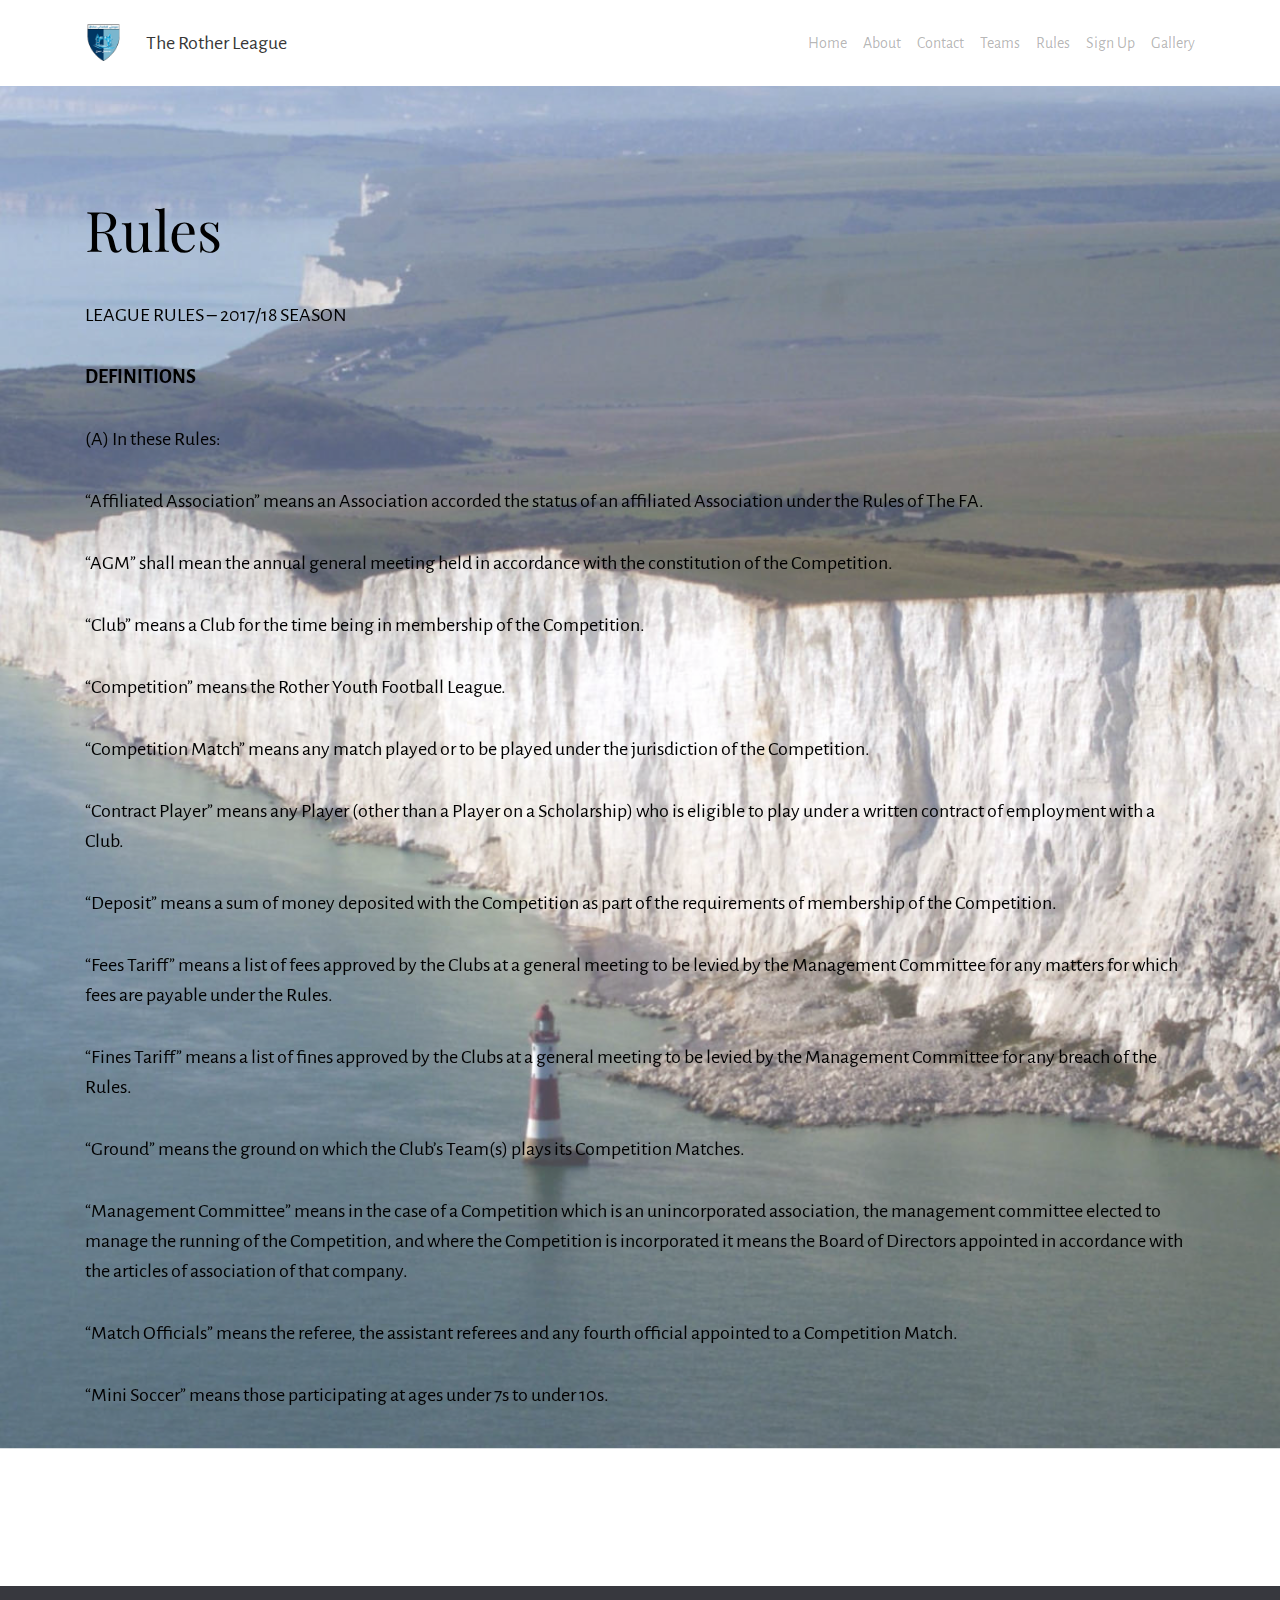
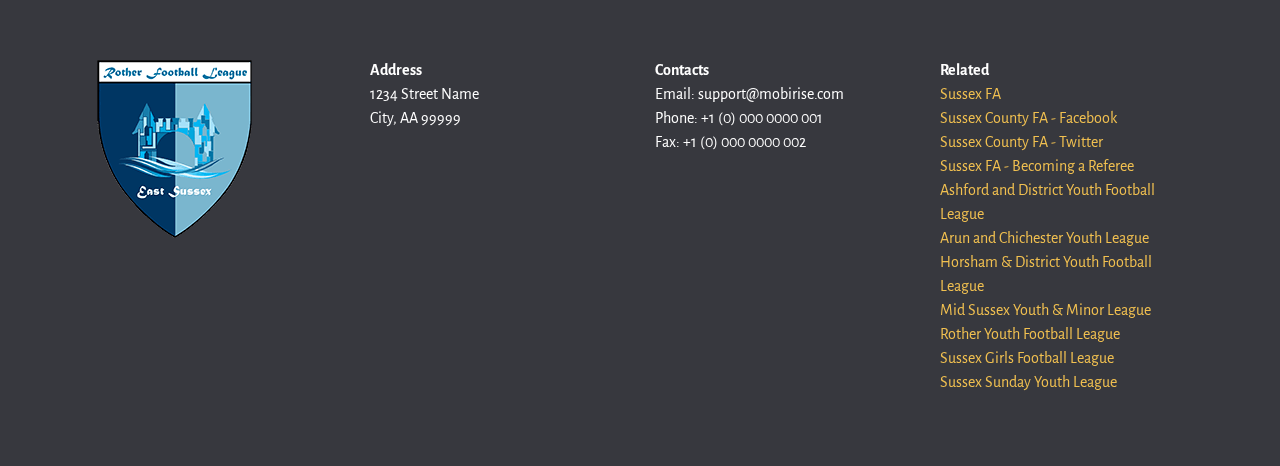
<file: rules.html>
<!DOCTYPE html>
<html >
<head>
  <!-- Site made with Mobirise Website Builder v4.8.1, https://mobirise.com -->
  <meta charset="UTF-8">
  <meta http-equiv="X-UA-Compatible" content="IE=edge">
  <meta name="generator" content="Mobirise v4.8.1, mobirise.com">
  <meta name="viewport" content="width=device-width, initial-scale=1, minimum-scale=1">
  <link rel="shortcut icon" href="assets/images/rother-league-football-logo-sm-180x180.png" type="image/x-icon">
  <meta name="description" content="">
  <title>Rules</title>
  <link rel="stylesheet" href="https://fonts.googleapis.com/css?family=Playfair+Display:400,700&subset=latin,cyrillic">
  <link rel="stylesheet" href="https://fonts.googleapis.com/css?family=Alegreya+Sans:400,700&subset=latin,vietnamese,latin-ext">
  <link rel="stylesheet" href="assets/tether/tether.min.css">
  <link rel="stylesheet" href="assets/bootstrap/css/bootstrap.min.css">
  <link rel="stylesheet" href="assets/puritym/css/style.css">
  <link rel="stylesheet" href="assets/mobirise/css/mbr-additional.css" type="text/css">
  
  
  
</head>
<body>
  <nav class="navbar navbar-light mbr-navbar navbar-fixed-top" id="menu-4" data-rv-view="40" style="background-color: rgb(255, 255, 255);">
    <div class="container">
        <button class="navbar-toggler pull-right hidden-md-up" type="button" data-toggle="collapse" data-target="#exCollapsingNavbar2">
            <div class="hamburger-icon"></div>
        </button>

        <div class="clearfix"></div>
        <div class="collapse navbar-toggleable-sm" id="exCollapsingNavbar2">
            <span class="navbar-logo"><a href="https://mobirise.com"><img src="assets/images/rother-league-football-logo-sm-180x180.png" alt="Mobirise"></a></span>
            <span><a class="navbar-brand" href="index.html">The Rother League</a></span>

            

            <ul class="nav navbar-nav pull-xs-right"><li class="nav-item"><a class="nav-link" href="index.html">Home</a></li><li class="nav-item"><a class="nav-link" href="aboutus.html">About</a></li><li class="nav-item"><a class="nav-link" href="contact.html">Contact</a></li> <li class="nav-item"><a class="nav-link" href="teams.html">Teams</a></li> <li class="nav-item"><a class="nav-link" href="rules.html">Rules</a></li> <li class="nav-item"><a class="nav-link" href="signup.html">Sign Up</a></li> <li class="nav-item"><a class="nav-link" href="page8.html">Gallery</a></li></ul>
        </div>
    </div>
</nav>

<section class="mbr-section mbr-parallax-background col-undefined mbr-after-navbar" id="content5-c" data-rv-view="42" style="background-image: url(assets/images/beachy-head-east-sussex-england-2oct2011-1-2000x1339.jpg); padding-top: 9rem; padding-bottom: 9rem;">
    <div class="mbr-overlay" style="opacity: 0.3; background-color: rgb(255, 255, 255);"></div>
    <div class="container">
        <h3 class="mbr-section-title display-2">Rules</h3>
        <div class="lead"><p>LEAGUE RULES – 2017/18 SEASON
</p><p><strong>DEFINITIONS
</strong></p><p>(A) In these Rules:
</p><p>“Affiliated Association” means an Association accorded the status of an affiliated Association under the Rules of The FA.
</p><p>
</p><p>“AGM” shall mean the annual general meeting held in accordance with the constitution of the Competition.
</p><p>
</p><p>“Club” means a Club for the time being in membership of the Competition.
</p><p>
</p><p>“Competition” means the Rother Youth Football League.
</p><p>
</p><p>“Competition Match” means any match played or to be played under the jurisdiction of the Competition.
</p><p>
</p><p>“Contract Player” means any Player (other than a Player on a Scholarship) who is eligible to play under a written contract of employment with a Club.
</p><p>
</p><p>“Deposit” means a sum of money deposited with the Competition as part of the requirements of membership of the Competition.
</p><p>
</p><p>“Fees Tariff” means a list of fees approved by the Clubs at a general meeting to be levied by the Management Committee for any matters for which fees are payable under the Rules.
</p><p>
</p><p>“Fines Tariff” means a list of fines approved by the Clubs at a general meeting to be levied by the Management Committee for any breach of the Rules.
</p><p>
</p><p>“Ground” means the ground on which the Club’s Team(s) plays its Competition Matches.
</p><p>
</p><p>“Management Committee” means in the case of a Competition which is an unincorporated association, the management committee elected to manage the running of the Competition, and where the Competition is incorporated it means the Board of Directors appointed in accordance with the articles of association of that company.  
</p><p>
</p><p>“Match Officials” means the referee, the assistant referees and any fourth official appointed to a Competition Match.
</p><p>“Mini Soccer” means those participating at ages under 7s to under 10s.</p></div>
    </div>
</section>

<section class="mbr-section mbr-section-small mbr-footer" id="contacts1-h" data-rv-view="45" style="background-color: rgb(55, 56, 62); padding-top: 4.5rem; padding-bottom: 4.5rem;">
    
    <div class="container">
        <div class="row">
            <div class="col-xs-12 col-md-3">
                <div><img src="assets/images/rother-league-football-logo-sm-180x180.png"></div>
            </div>
            <div class="col-xs-12 col-md-3">
                <p><strong>Address</strong><br>
1234 Street Name<br>
City, AA 99999</p>
            </div>
            <div class="col-xs-12 col-md-3">
                <p><strong>Contacts</strong><br>
Email: support@mobirise.com<br>
Phone: +1 (0) 000 0000 001<br>
Fax: +1 (0) 000 0000 002</p>
            </div>
            <div class="col-xs-12 col-md-3"><strong>Related
</strong><div><a href="http://www.sussexfa.com/">Sussex FA</a>
</div><div><a href="http://www.facebook.com/SussexCountyFA">Sussex County FA - Facebook</a>
</div><div><a href="http://twitter.com/SussexCountyFA">Sussex County FA - Twitter</a>
</div><div><a href="http://www.sussexfa.com/referees/becoming-a-referee">Sussex FA - Becoming a Referee</a>
</div><div><a href="http://fulltime-league.thefa.com/ListPublicResult.do?league=1151657">Ashford and District Youth Football League</a>
</div><div><a href="http://fulltime-league.thefa.com/Index.do?league=7943450">Arun and Chichester Youth League</a>
</div><div><a href="http://fulltime-league.thefa.com/Index.do?league=5957712">Horsham &amp; District Youth Football League</a>
</div><div><a href="http://fulltime-league.thefa.com/Index.do?league=1375655">Mid Sussex Youth &amp; Minor League</a>
</div><div><a href="http://full-time.thefa.com/Index.do?league=681144">Rother Youth Football League</a>
</div><div><a href="http://fulltime-league.thefa.com/Index.do?league=5559379">Sussex Girls Football League</a>
</div><div><a href="http://fulltime-league.thefa.com/Index.do?league=1697069">Sussex Sunday Youth League</a></div></div>
        </div>
    </div>
</section>


  <script src="assets/web/assets/jquery/jquery.min.js"></script>
  <script src="assets/tether/tether.min.js"></script>
  <script src="assets/bootstrap/js/bootstrap.min.js"></script>
  <script src="assets/smooth-scroll/smooth-scroll.js"></script>
  <script src="assets/jarallax/jarallax.js"></script>
  <script src="assets/puritym/js/script.js"></script>
  
  
</body>
</html>
</file>
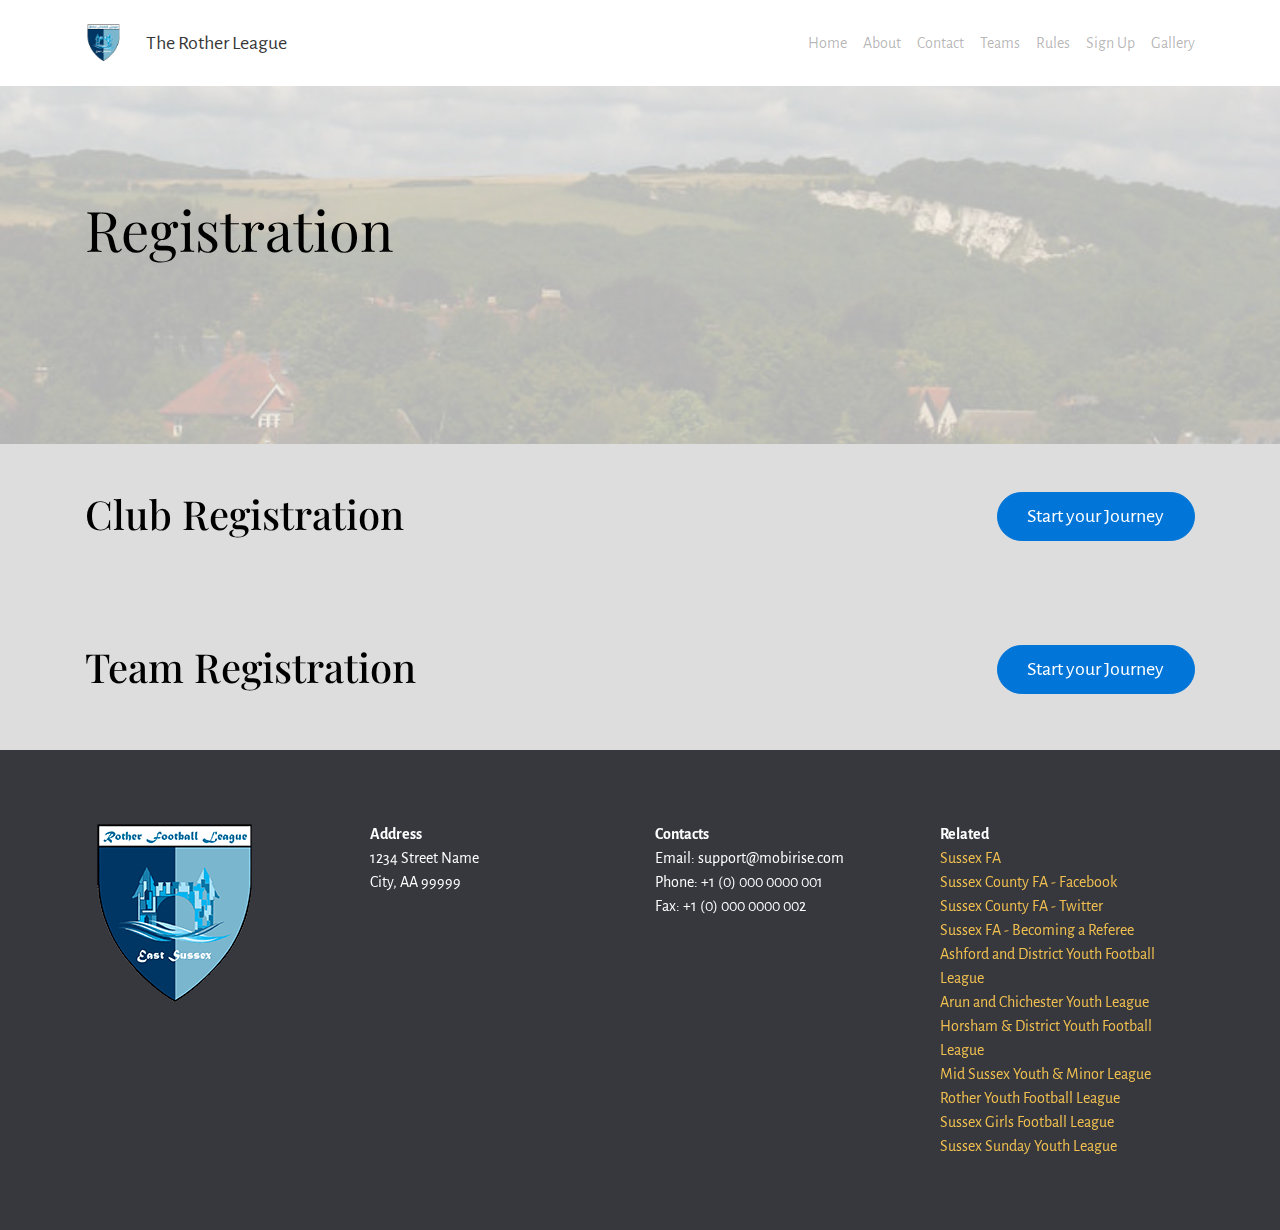
<file: signup.html>
<!DOCTYPE html>
<html >
<head>
  <!-- Site made with Mobirise Website Builder v4.8.1, https://mobirise.com -->
  <meta charset="UTF-8">
  <meta http-equiv="X-UA-Compatible" content="IE=edge">
  <meta name="generator" content="Mobirise v4.8.1, mobirise.com">
  <meta name="viewport" content="width=device-width, initial-scale=1, minimum-scale=1">
  <link rel="shortcut icon" href="assets/images/rother-league-football-logo-sm-180x180.png" type="image/x-icon">
  <meta name="description" content="">
  <title>Sign Up</title>
  <link rel="stylesheet" href="https://fonts.googleapis.com/css?family=Playfair+Display:400,700&subset=latin,cyrillic">
  <link rel="stylesheet" href="https://fonts.googleapis.com/css?family=Alegreya+Sans:400,700&subset=latin,vietnamese,latin-ext">
  <link rel="stylesheet" href="assets/tether/tether.min.css">
  <link rel="stylesheet" href="assets/bootstrap/css/bootstrap.min.css">
  <link rel="stylesheet" href="assets/puritym/css/style.css">
  <link rel="stylesheet" href="assets/mobirise/css/mbr-additional.css" type="text/css">
  
  
  
</head>
<body>
  <nav class="navbar navbar-light mbr-navbar navbar-fixed-top" id="menu-6" data-rv-view="20" style="background-color: rgb(255, 255, 255);">
    <div class="container">
        <button class="navbar-toggler pull-right hidden-md-up" type="button" data-toggle="collapse" data-target="#exCollapsingNavbar2">
            <div class="hamburger-icon"></div>
        </button>

        <div class="clearfix"></div>
        <div class="collapse navbar-toggleable-sm" id="exCollapsingNavbar2">
            <span class="navbar-logo"><a href="https://mobirise.com"><img src="assets/images/rother-league-football-logo-sm-180x180.png" alt="Mobirise"></a></span>
            <span><a class="navbar-brand" href="index.html">The Rother League</a></span>

            

            <ul class="nav navbar-nav pull-xs-right"><li class="nav-item"><a class="nav-link" href="index.html">Home</a></li><li class="nav-item"><a class="nav-link" href="aboutus.html">About</a></li><li class="nav-item"><a class="nav-link" href="contact.html">Contact</a></li> <li class="nav-item"><a class="nav-link" href="teams.html">Teams</a></li> <li class="nav-item"><a class="nav-link" href="rules.html">Rules</a></li> <li class="nav-item"><a class="nav-link" href="signup.html">Sign Up</a></li> <li class="nav-item"><a class="nav-link" href="page8.html">Gallery</a></li></ul>
        </div>
    </div>
</nav>

<section class="mbr-section mbr-parallax-background col-undefined mbr-after-navbar" id="content5-g" data-rv-view="22" style="background-image: url(assets/images/lewes-768x1024.jpg); padding-top: 9rem; padding-bottom: 9rem;">
    <div class="mbr-overlay" style="opacity: 0.7; background-color: rgb(255, 255, 255);"></div>
    <div class="container">
        <h3 class="mbr-section-title display-2">Registration</h3>
        <div class="lead"></div>
    </div>
</section>

<section class="mbr-section mbr-section-small" id="msg-box1-k" data-rv-view="25" style="background-color: rgb(221, 221, 221); padding-top: 3rem; padding-bottom: 3rem;">
    

    <div class="container">
        <div class="row">
            
            <div>

                <div class="col-sm-8">
                    <h2 class="mbr-section-title h1">Club Registration</h2>
                    
                </div>                
                <div class="col-sm-4 text-xs-right"><a class="btn btn-lg btn-primary" href="page6.html">Start your Journey</a></div>
            </div>
        </div>
    </div>
</section>

<section class="mbr-section mbr-section-small" id="msg-box1-l" data-rv-view="28" style="background-color: rgb(221, 221, 221); padding-top: 3rem; padding-bottom: 3rem;">
    

    <div class="container">
        <div class="row">
            
            <div>

                <div class="col-sm-8">
                    <h2 class="mbr-section-title h1">Team Registration</h2>
                    
                </div>                
                <div class="col-sm-4 text-xs-right"><a class="btn btn-lg btn-primary" href="page7.html">Start your Journey</a></div>
            </div>
        </div>
    </div>
</section>

<section class="mbr-section mbr-section-small mbr-footer" id="contacts1-h" data-rv-view="31" style="background-color: rgb(55, 56, 62); padding-top: 4.5rem; padding-bottom: 4.5rem;">
    
    <div class="container">
        <div class="row">
            <div class="col-xs-12 col-md-3">
                <div><img src="assets/images/rother-league-football-logo-sm-180x180.png"></div>
            </div>
            <div class="col-xs-12 col-md-3">
                <p><strong>Address</strong><br>
1234 Street Name<br>
City, AA 99999</p>
            </div>
            <div class="col-xs-12 col-md-3">
                <p><strong>Contacts</strong><br>
Email: support@mobirise.com<br>
Phone: +1 (0) 000 0000 001<br>
Fax: +1 (0) 000 0000 002</p>
            </div>
            <div class="col-xs-12 col-md-3"><strong>Related
</strong><div><a href="http://www.sussexfa.com/">Sussex FA</a>
</div><div><a href="http://www.facebook.com/SussexCountyFA">Sussex County FA - Facebook</a>
</div><div><a href="http://twitter.com/SussexCountyFA">Sussex County FA - Twitter</a>
</div><div><a href="http://www.sussexfa.com/referees/becoming-a-referee">Sussex FA - Becoming a Referee</a>
</div><div><a href="http://fulltime-league.thefa.com/ListPublicResult.do?league=1151657">Ashford and District Youth Football League</a>
</div><div><a href="http://fulltime-league.thefa.com/Index.do?league=7943450">Arun and Chichester Youth League</a>
</div><div><a href="http://fulltime-league.thefa.com/Index.do?league=5957712">Horsham &amp; District Youth Football League</a>
</div><div><a href="http://fulltime-league.thefa.com/Index.do?league=1375655">Mid Sussex Youth &amp; Minor League</a>
</div><div><a href="http://full-time.thefa.com/Index.do?league=681144">Rother Youth Football League</a>
</div><div><a href="http://fulltime-league.thefa.com/Index.do?league=5559379">Sussex Girls Football League</a>
</div><div><a href="http://fulltime-league.thefa.com/Index.do?league=1697069">Sussex Sunday Youth League</a></div></div>
        </div>
    </div>
</section>


  <script src="assets/web/assets/jquery/jquery.min.js"></script>
  <script src="assets/tether/tether.min.js"></script>
  <script src="assets/bootstrap/js/bootstrap.min.js"></script>
  <script src="assets/smooth-scroll/smooth-scroll.js"></script>
  <script src="assets/jarallax/jarallax.js"></script>
  <script src="assets/puritym/js/script.js"></script>
  
  
</body>
</html>
</file>
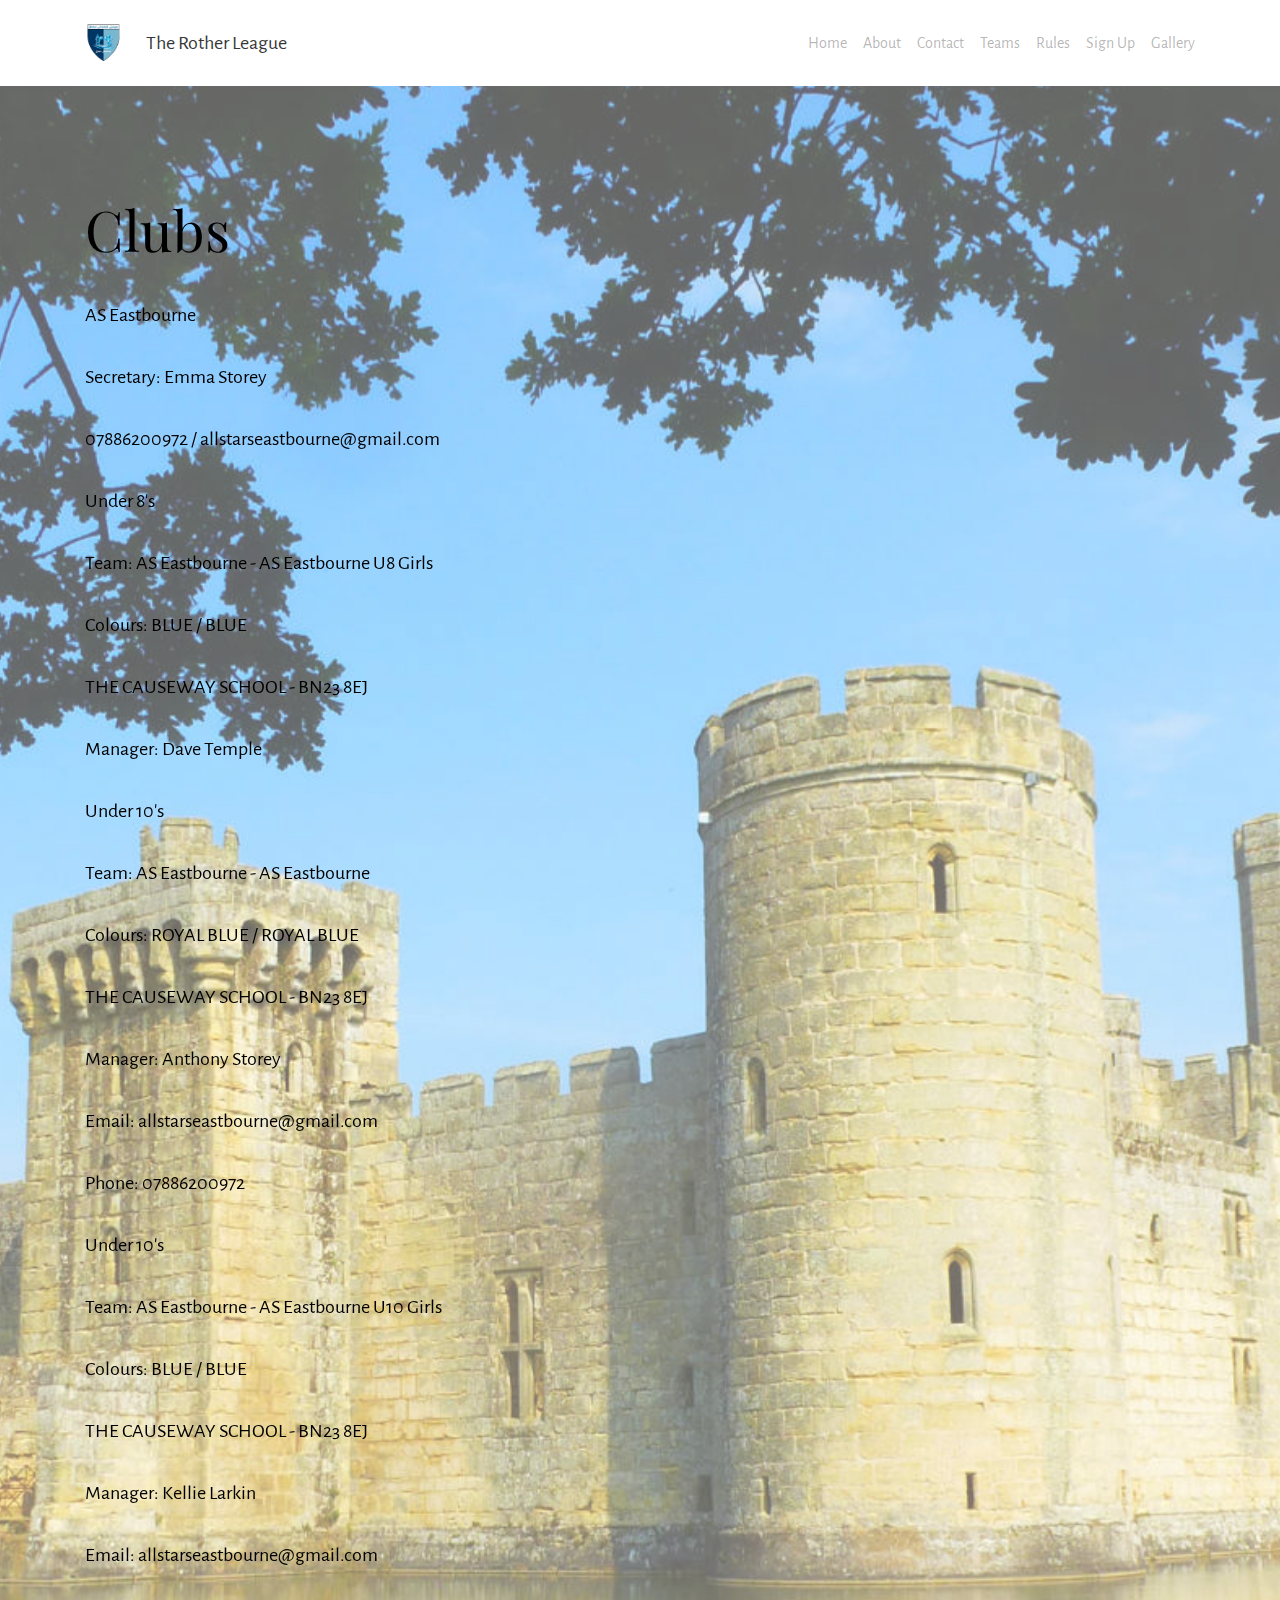
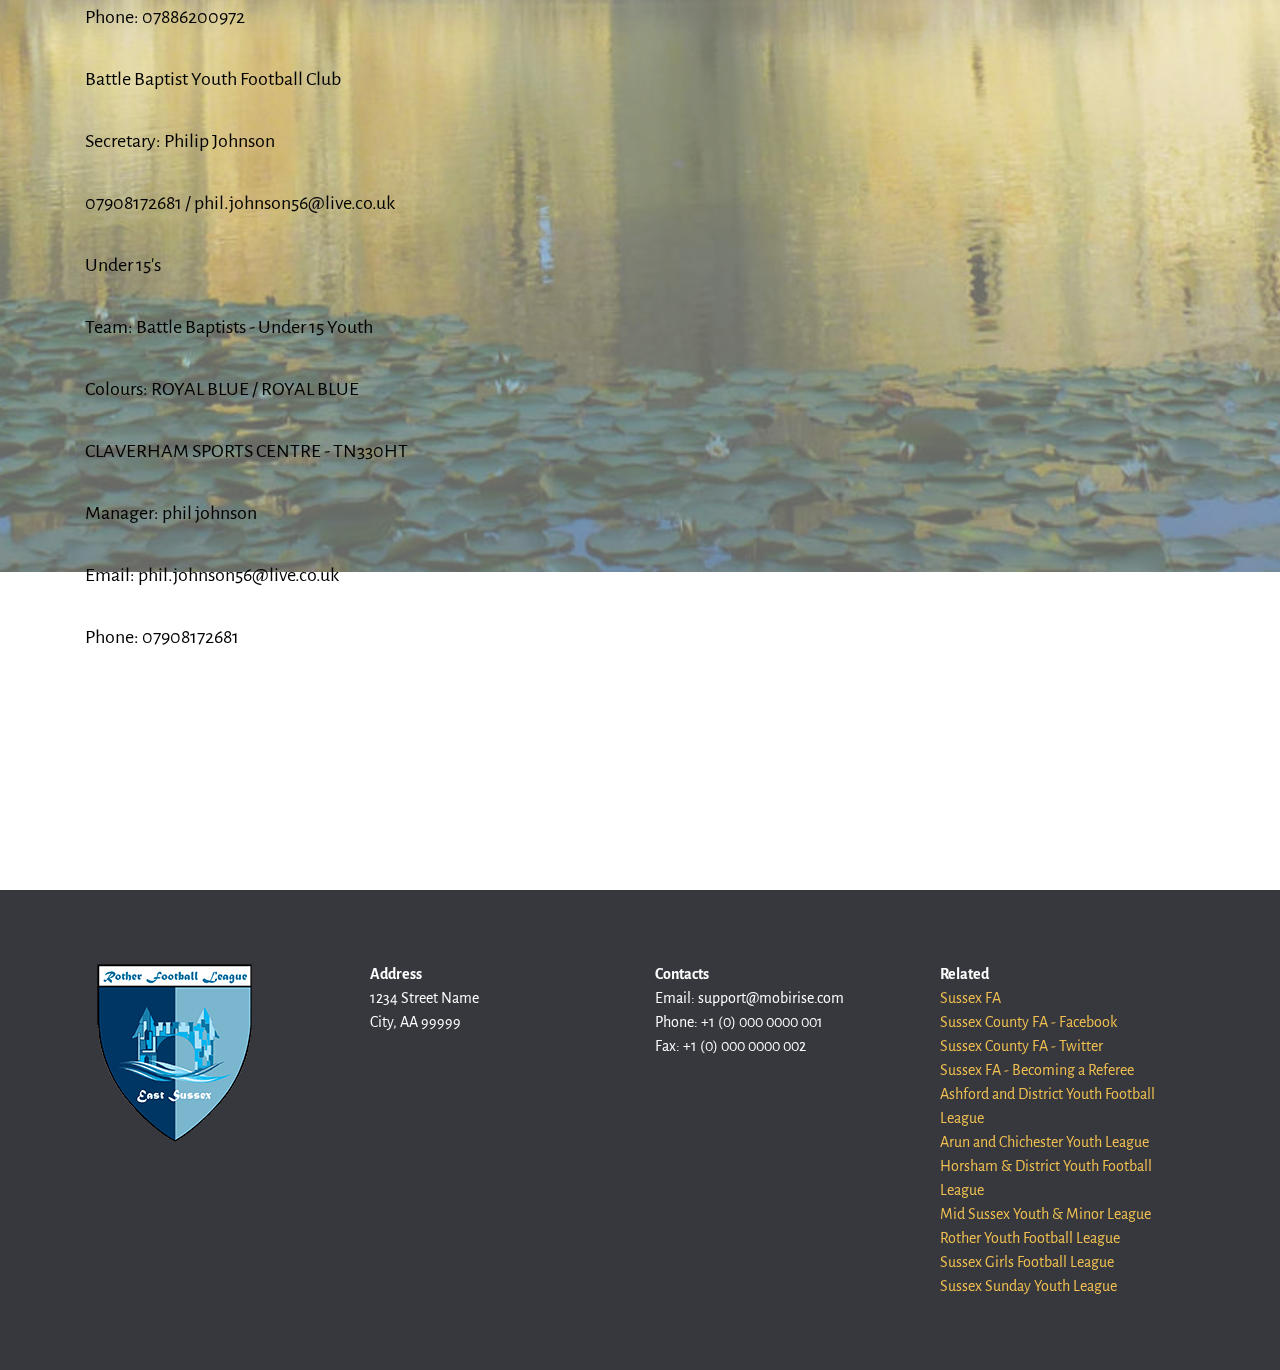
<file: teams.html>
<!DOCTYPE html>
<html >
<head>
  <!-- Site made with Mobirise Website Builder v4.8.1, https://mobirise.com -->
  <meta charset="UTF-8">
  <meta http-equiv="X-UA-Compatible" content="IE=edge">
  <meta name="generator" content="Mobirise v4.8.1, mobirise.com">
  <meta name="viewport" content="width=device-width, initial-scale=1, minimum-scale=1">
  <link rel="shortcut icon" href="assets/images/rother-league-football-logo-sm-180x180.png" type="image/x-icon">
  <meta name="description" content="">
  <title>Teams</title>
  <link rel="stylesheet" href="https://fonts.googleapis.com/css?family=Playfair+Display:400,700&subset=latin,cyrillic">
  <link rel="stylesheet" href="https://fonts.googleapis.com/css?family=Alegreya+Sans:400,700&subset=latin,vietnamese,latin-ext">
  <link rel="stylesheet" href="assets/tether/tether.min.css">
  <link rel="stylesheet" href="assets/bootstrap/css/bootstrap.min.css">
  <link rel="stylesheet" href="assets/puritym/css/style.css">
  <link rel="stylesheet" href="assets/mobirise/css/mbr-additional.css" type="text/css">
  
  
  
</head>
<body>
  <nav class="navbar navbar-light mbr-navbar navbar-fixed-top" id="menu-5" data-rv-view="38" style="background-color: rgb(255, 255, 255);">
    <div class="container">
        <button class="navbar-toggler pull-right hidden-md-up" type="button" data-toggle="collapse" data-target="#exCollapsingNavbar2">
            <div class="hamburger-icon"></div>
        </button>

        <div class="clearfix"></div>
        <div class="collapse navbar-toggleable-sm" id="exCollapsingNavbar2">
            <span class="navbar-logo"><a href="https://mobirise.com"><img src="assets/images/rother-league-football-logo-sm-180x180.png" alt="Mobirise"></a></span>
            <span><a class="navbar-brand" href="index.html">The Rother League</a></span>

            

            <ul class="nav navbar-nav pull-xs-right"><li class="nav-item"><a class="nav-link" href="index.html">Home</a></li><li class="nav-item"><a class="nav-link" href="aboutus.html">About</a></li><li class="nav-item"><a class="nav-link" href="contact.html">Contact</a></li> <li class="nav-item"><a class="nav-link" href="teams.html">Teams</a></li> <li class="nav-item"><a class="nav-link" href="rules.html">Rules</a></li> <li class="nav-item"><a class="nav-link" href="signup.html">Sign Up</a></li> <li class="nav-item"><a class="nav-link" href="page8.html">Gallery</a></li></ul>
        </div>
    </div>
</nav>

<section class="mbr-section mbr-parallax-background col-undefined mbr-after-navbar" id="content5-f" data-rv-view="33" style="background-image: url(assets/images/bodiam-castle-east-sussex-england-2000x1336.jpg); padding-top: 9rem; padding-bottom: 9rem;">
    <div class="mbr-overlay" style="opacity: 0.4; background-color: rgb(255, 255, 255);"></div>
    <div class="container">
        <h3 class="mbr-section-title display-2">Clubs</h3>
        <div class="lead"><p>AS Eastbourne
</p><p>Secretary: Emma Storey 
</p><p>07886200972 / allstarseastbourne@gmail.com 
</p><p>
</p><p>Under 8's
</p><p>
</p><p>Team: AS Eastbourne - AS Eastbourne U8 Girls
</p><p>Colours: BLUE / BLUE
</p><p>
</p><p>THE CAUSEWAY SCHOOL - BN23 8EJ
</p><p>
</p><p>Manager: Dave Temple
</p><p>
</p><p>Under 10's
</p><p>
</p><p>Team: AS Eastbourne - AS Eastbourne
</p><p>Colours: ROYAL BLUE / ROYAL BLUE
</p><p>
</p><p>THE CAUSEWAY SCHOOL - BN23 8EJ
</p><p>
</p><p>Manager: Anthony Storey
</p><p>
</p><p>Email: allstarseastbourne@gmail.com
</p><p>Phone: 07886200972
</p><p>
</p><p>Under 10's
</p><p>
</p><p>Team: AS Eastbourne - AS Eastbourne U10 Girls 
</p><p>Colours: BLUE / BLUE
</p><p>
</p><p>THE CAUSEWAY SCHOOL - BN23 8EJ
</p><p>
</p><p>Manager: Kellie Larkin
</p><p>
</p><p>Email: allstarseastbourne@gmail.com
</p><p>Phone: 07886200972
</p><p>
</p><p>Battle Baptist Youth Football Club
</p><p>Secretary: Philip Johnson
</p><p>07908172681 / phil.johnson56@live.co.uk 
</p><p>
</p><p>Under 15's
</p><p>
</p><p>Team: Battle Baptists - Under 15 Youth
</p><p>Colours: ROYAL BLUE / ROYAL BLUE
</p><p>
</p><p>CLAVERHAM SPORTS CENTRE - TN330HT
</p><p>
</p><p>Manager: phil johnson
</p><p>
</p><p>Email: phil.johnson56@live.co.uk
</p><p>Phone: 07908172681
</p><p>
</p><p><br></p></div>
    </div>
</section>

<section class="mbr-section mbr-section-small mbr-footer" id="contacts1-h" data-rv-view="36" style="background-color: rgb(55, 56, 62); padding-top: 4.5rem; padding-bottom: 4.5rem;">
    
    <div class="container">
        <div class="row">
            <div class="col-xs-12 col-md-3">
                <div><img src="assets/images/rother-league-football-logo-sm-180x180.png"></div>
            </div>
            <div class="col-xs-12 col-md-3">
                <p><strong>Address</strong><br>
1234 Street Name<br>
City, AA 99999</p>
            </div>
            <div class="col-xs-12 col-md-3">
                <p><strong>Contacts</strong><br>
Email: support@mobirise.com<br>
Phone: +1 (0) 000 0000 001<br>
Fax: +1 (0) 000 0000 002</p>
            </div>
            <div class="col-xs-12 col-md-3"><strong>Related
</strong><div><a href="http://www.sussexfa.com/">Sussex FA</a>
</div><div><a href="http://www.facebook.com/SussexCountyFA">Sussex County FA - Facebook</a>
</div><div><a href="http://twitter.com/SussexCountyFA">Sussex County FA - Twitter</a>
</div><div><a href="http://www.sussexfa.com/referees/becoming-a-referee">Sussex FA - Becoming a Referee</a>
</div><div><a href="http://fulltime-league.thefa.com/ListPublicResult.do?league=1151657">Ashford and District Youth Football League</a>
</div><div><a href="http://fulltime-league.thefa.com/Index.do?league=7943450">Arun and Chichester Youth League</a>
</div><div><a href="http://fulltime-league.thefa.com/Index.do?league=5957712">Horsham &amp; District Youth Football League</a>
</div><div><a href="http://fulltime-league.thefa.com/Index.do?league=1375655">Mid Sussex Youth &amp; Minor League</a>
</div><div><a href="http://full-time.thefa.com/Index.do?league=681144">Rother Youth Football League</a>
</div><div><a href="http://fulltime-league.thefa.com/Index.do?league=5559379">Sussex Girls Football League</a>
</div><div><a href="http://fulltime-league.thefa.com/Index.do?league=1697069">Sussex Sunday Youth League</a></div></div>
        </div>
    </div>
</section>


  <script src="assets/web/assets/jquery/jquery.min.js"></script>
  <script src="assets/tether/tether.min.js"></script>
  <script src="assets/bootstrap/js/bootstrap.min.js"></script>
  <script src="assets/smooth-scroll/smooth-scroll.js"></script>
  <script src="assets/jarallax/jarallax.js"></script>
  <script src="assets/puritym/js/script.js"></script>
  
  
</body>
</html>
</file>
<file: assets/web/assets/mobirise-icons/mobirise-icons.css>
@font-face {
  font-family: 'MobiriseIcons';
  src:  url('mobirise-icons.eot?spat4u');
  src:  url('mobirise-icons.eot?spat4u#iefix') format('embedded-opentype'),
    url('mobirise-icons.ttf?spat4u') format('truetype'),
    url('mobirise-icons.woff?spat4u') format('woff'),
    url('mobirise-icons.svg?spat4u#MobiriseIcons') format('svg');
  font-weight: normal;
  font-style: normal;
}

[class^="mbri-"], [class*=" mbri-"] {
  /* use !important to prevent issues with browser extensions that change fonts */
  font-family: MobiriseIcons !important;
  speak: none;
  font-style: normal;
  font-weight: normal;
  font-variant: normal;
  text-transform: none;
  line-height: 1;

  /* Better Font Rendering =========== */
  -webkit-font-smoothing: antialiased;
  -moz-osx-font-smoothing: grayscale;
}

.mbri-add-submenu:before {
  content: "\e900";
}
.mbri-alert:before {
  content: "\e901";
}
.mbri-align-center:before {
  content: "\e902";
}
.mbri-align-justify:before {
  content: "\e903";
}
.mbri-align-left:before {
  content: "\e904";
}
.mbri-align-right:before {
  content: "\e905";
}
.mbri-android:before {
  content: "\e906";
}
.mbri-apple:before {
  content: "\e907";
}
.mbri-arrow-down:before {
  content: "\e908";
}
.mbri-arrow-next:before {
  content: "\e909";
}
.mbri-arrow-prev:before {
  content: "\e90a";
}
.mbri-arrow-up:before {
  content: "\e90b";
}
.mbri-bold:before {
  content: "\e90c";
}
.mbri-bookmark:before {
  content: "\e90d";
}
.mbri-bootstrap:before {
  content: "\e90e";
}
.mbri-briefcase:before {
  content: "\e90f";
}
.mbri-browse:before {
  content: "\e910";
}
.mbri-bulleted-list:before {
  content: "\e911";
}
.mbri-calendar:before {
  content: "\e912";
}
.mbri-camera:before {
  content: "\e913";
}
.mbri-cart-add:before {
  content: "\e914";
}
.mbri-cart-full:before {
  content: "\e915";
}
.mbri-cash:before {
  content: "\e916";
}
.mbri-change-style:before {
  content: "\e917";
}
.mbri-chat:before {
  content: "\e918";
}
.mbri-clock:before {
  content: "\e919";
}
.mbri-close:before {
  content: "\e91a";
}
.mbri-cloud:before {
  content: "\e91b";
}
.mbri-code:before {
  content: "\e91c";
}
.mbri-contact-form:before {
  content: "\e91d";
}
.mbri-credit-card:before {
  content: "\e91e";
}
.mbri-cursor-click:before {
  content: "\e91f";
}
.mbri-cust-feedback:before {
  content: "\e920";
}
.mbri-database:before {
  content: "\e921";
}
.mbri-delivery:before {
  content: "\e922";
}
.mbri-desktop:before {
  content: "\e923";
}
.mbri-devices:before {
  content: "\e924";
}
.mbri-down:before {
  content: "\e925";
}
.mbri-download:before {
  content: "\e989";
}
.mbri-drag-n-drop:before {
  content: "\e927";
}
.mbri-drag-n-drop2:before {
  content: "\e928";
}
.mbri-edit:before {
  content: "\e929";
}
.mbri-edit2:before {
  content: "\e92a";
}
.mbri-error:before {
  content: "\e92b";
}
.mbri-extension:before {
  content: "\e92c";
}
.mbri-features:before {
  content: "\e92d";
}
.mbri-file:before {
  content: "\e92e";
}
.mbri-flag:before {
  content: "\e92f";
}
.mbri-folder:before {
  content: "\e930";
}
.mbri-gift:before {
  content: "\e931";
}
.mbri-github:before {
  content: "\e932";
}
.mbri-globe:before {
  content: "\e933";
}
.mbri-globe-2:before {
  content: "\e934";
}
.mbri-growing-chart:before {
  content: "\e935";
}
.mbri-hearth:before {
  content: "\e936";
}
.mbri-help:before {
  content: "\e937";
}
.mbri-home:before {
  content: "\e938";
}
.mbri-hot-cup:before {
  content: "\e939";
}
.mbri-idea:before {
  content: "\e93a";
}
.mbri-image-gallery:before {
  content: "\e93b";
}
.mbri-image-slider:before {
  content: "\e93c";
}
.mbri-info:before {
  content: "\e93d";
}
.mbri-italic:before {
  content: "\e93e";
}
.mbri-key:before {
  content: "\e93f";
}
.mbri-laptop:before {
  content: "\e940";
}
.mbri-layers:before {
  content: "\e941";
}
.mbri-left-right:before {
  content: "\e942";
}
.mbri-left:before {
  content: "\e943";
}
.mbri-letter:before {
  content: "\e944";
}
.mbri-like:before {
  content: "\e945";
}
.mbri-link:before {
  content: "\e946";
}
.mbri-lock:before {
  content: "\e947";
}
.mbri-login:before {
  content: "\e948";
}
.mbri-logout:before {
  content: "\e949";
}
.mbri-magic-stick:before {
  content: "\e94a";
}
.mbri-map-pin:before {
  content: "\e94b";
}
.mbri-menu:before {
  content: "\e94c";
}
.mbri-mobile:before {
  content: "\e94d";
}
.mbri-mobile2:before {
  content: "\e94e";
}
.mbri-mobirise:before {
  content: "\e94f";
}
.mbri-more-horizontal:before {
  content: "\e950";
}
.mbri-more-vertical:before {
  content: "\e951";
}
.mbri-music:before {
  content: "\e952";
}
.mbri-new-file:before {
  content: "\e953";
}
.mbri-numbered-list:before {
  content: "\e954";
}
.mbri-opened-folder:before {
  content: "\e955";
}
.mbri-pages:before {
  content: "\e956";
}
.mbri-paper-plane:before {
  content: "\e957";
}
.mbri-paperclip:before {
  content: "\e958";
}
.mbri-photo:before {
  content: "\e959";
}
.mbri-photos:before {
  content: "\e95a";
}
.mbri-pin:before {
  content: "\e95b";
}
.mbri-play:before {
  content: "\e95c";
}
.mbri-plus:before {
  content: "\e95d";
}
.mbri-preview:before {
  content: "\e95e";
}
.mbri-print:before {
  content: "\e95f";
}
.mbri-protect:before {
  content: "\e960";
}
.mbri-question:before {
  content: "\e961";
}
.mbri-quote-left:before {
  content: "\e962";
}
.mbri-quote-right:before {
  content: "\e963";
}
.mbri-refresh:before {
  content: "\e964";
}
.mbri-responsive:before {
  content: "\e965";
}
.mbri-right:before {
  content: "\e966";
}
.mbri-rocket:before {
  content: "\e967";
}
.mbri-sad-face:before {
  content: "\e968";
}
.mbri-sale:before {
  content: "\e969";
}
.mbri-save:before {
  content: "\e96a";
}
.mbri-search:before {
  content: "\e96b";
}
.mbri-setting:before {
  content: "\e96c";
}
.mbri-setting2:before {
  content: "\e96d";
}
.mbri-setting3:before {
  content: "\e96e";
}
.mbri-share:before {
  content: "\e96f";
}
.mbri-shopping-bag:before {
  content: "\e970";
}
.mbri-shopping-basket:before {
  content: "\e971";
}
.mbri-shopping-cart:before {
  content: "\e972";
}
.mbri-sites:before {
  content: "\e973";
}
.mbri-smile-face:before {
  content: "\e974";
}
.mbri-speed:before {
  content: "\e975";
}
.mbri-star:before {
  content: "\e976";
}
.mbri-success:before {
  content: "\e977";
}
.mbri-sun:before {
  content: "\e978";
}
.mbri-sun2:before {
  content: "\e979";
}
.mbri-tablet:before {
  content: "\e97a";
}
.mbri-tablet-vertical:before {
  content: "\e97b";
}
.mbri-target:before {
  content: "\e97c";
}
.mbri-timer:before {
  content: "\e97d";
}
.mbri-to-ftp:before {
  content: "\e97e";
}
.mbri-to-local-drive:before {
  content: "\e97f";
}
.mbri-touch-swipe:before {
  content: "\e980";
}
.mbri-touch:before {
  content: "\e981";
}
.mbri-trash:before {
  content: "\e982";
}
.mbri-underline:before {
  content: "\e983";
}
.mbri-unlink:before {
  content: "\e984";
}
.mbri-unlock:before {
  content: "\e985";
}
.mbri-up-down:before {
  content: "\e986";
}
.mbri-up:before {
  content: "\e987";
}
.mbri-update:before {
  content: "\e988";
}
.mbri-upload:before {
 content: "\e926"; 
}
.mbri-user:before {
  content: "\e98a";
}
.mbri-user2:before {
  content: "\e98b";
}
.mbri-users:before {
  content: "\e98c";
}
.mbri-video:before {
  content: "\e98d";
}
.mbri-video-play:before {
  content: "\e98e";
}
.mbri-watch:before {
  content: "\e98f";
}
.mbri-website-theme:before {
  content: "\e990";
}
.mbri-wifi:before {
  content: "\e991";
}
.mbri-windows:before {
  content: "\e992";
}
.mbri-zoom-out:before {
  content: "\e993";
}
.mbri-redo:before {
  content: "\e994";
}
.mbri-undo:before {
  content: "\e995";
}
</file>
<file: assets/mobirise/css/mbr-additional.css>
#menu-1 .navbar-toggler {
  color: #000;
}
#menu-6 .navbar-toggler {
  color: #000;
}
#menu-5 .navbar-toggler {
  color: #000;
}
#menu-4 .navbar-toggler {
  color: #000;
}
#menu-3 .navbar-toggler {
  color: #000;
}
#menu-2 .navbar-toggler {
  color: #000;
}
#menu-m .navbar-toggler {
  color: #000;
}
#menu-r .navbar-toggler {
  color: #000;
}
#menu-10 .navbar-toggler {
  color: #000;
}
</file>
<file: assets/puritym/css/style.css>
.engine {
	position: absolute;
	text-indent: -2400px;
	text-align: center;
	padding: 0;
	top: 0;
	left: -2400px;
}/**
 * BOOTSTRAP CUSTOM
 */
.container {
  position: relative; }

.btn {
  margin-bottom: 0.5rem; }
  .btn + .btn {
    margin-left: 1rem; }

.btn-white {
  background: #fff;
  color: inherit; }

.btn-black {
  background: #000;
  color: #fff; }

.btn-social,
.btn-social:hover,
.btn-social:active,
.btn-social:focus {
  color: #fff; }

.display-1 {
  font-size: 4.3rem;
  margin-top: 3.9rem;
  margin-bottom: 2.8rem; }

.display-2 {
  font-size: 3.5rem;
  margin-top: 3.5rem;
  margin-bottom: 2.5rem; }

.display-3 {
  font-size: 2.8rem;
  margin-top: 3.2rem;
  margin-bottom: 2rem; }

.display-4 {
  font-size: 2.3rem;
  margin-top: 2.3rem;
  margin-bottom: 1.8rem; }

p.lead,
.lead p {
  margin-bottom: 2rem; }

.card .card-img-top {
  width: 100%; }

.card-block {
  background-color: #fff; }

@media (min-width: 768px) {
  .col-md-4:nth-of-type(3n+1) {
    clear: left; } }
@media (min-width: 544px) and (max-width: 767px) {
  .col-md-4:nth-of-type(odd) {
    clear: left; } }
.row.no-gutter {
  margin-left: 0;
  margin-right: 0; }

.row.no-gutter > [class*=col-]:not(:first-child),
.row.no-gutter > [class*=col-]:not(:last-child) {
  padding-right: 0;
  padding-left: 0; }

blockquote {
  padding: .5rem 1rem;
  margin: 0 0 1rem;
  margin-bottom: 1rem;
  font-size: 1.25rem;
  border-left: .25rem solid #f1c050; }

/**
 * TYPOGRAPHY
 */
body {
  font-family: "Alegreya Sans", sans-serif; }

h1, h2, h3, h4, h5, h6,
.h1, .h2, .h3, .h4, .h5, .h6,
.display-1, .display-2, .display-3, .display-4 {
  font-family: "Playfair Display", sans-serif; }

/**
 * MAPS
 */
@-webkit-keyframes mapCircleLoading {
  from {
    -webkit-transform: rotate(0deg); }
  to {
    -webkit-transform: rotate(359deg); } }
@keyframes mapCircleLoading {
  from {
    transform: rotate(0deg); }
  to {
    transform: rotate(359deg); } }
.mbr-map {
  position: relative; }
  .mbr-map iframe {
    height: 100%;
    width: 100%; }
  .mbr-map [data-state-details] {
    color: #6b6763;
    font-family: "Alegreya Sans", sans-serif;
    font-size: 1.25rem;
    height: 1.5em;
    margin-top: -0.75em;
    padding-left: 20px;
    padding-right: 20px;
    position: absolute;
    text-align: center;
    top: 50%;
    width: 100%; }
  .mbr-map[data-state] {
    background: #e9e5dc; }
  .mbr-map[data-state="loading"] [data-state-details] {
    display: none; }
  .mbr-map[data-state="loading"]::after {
    content: "";
    -webkit-animation: mapCircleLoading .6s infinite linear;
    animation: mapCircleLoading .6s infinite linear;
    border-radius: 50%;
    border: 6px rgba(255, 255, 255, 0.35) solid;
    border-top-color: #fff;
    height: 40px;
    left: 50%;
    margin-left: -20px;
    margin-top: -20px;
    position: absolute;
    top: 50%;
    width: 40px; }

/**
 * SECTIONS
 */
.mbr-section {
  position: relative;
  padding-top: 9rem;
  padding-bottom: 9rem;
  background-position: 50% 50%;
  background-repeat: no-repeat;
  background-size: cover; }

.mbr-section-full {
  display: table;
  width: 100%;
  height: 100vh;
  padding-top: 0;
  padding-bottom: 0; }

.mbr-section-small {
  padding-top: 4.5rem;
  padding-bottom: 4.5rem; }

.mbr-section-nopadding {
  padding-top: 0;
  padding-bottom: 0; }

.mbr-section-title {
  margin-top: 0; }

.mbr-table {
  display: table; }

.mbr-table-cell {
  position: relative;
  display: table-cell;
  vertical-align: middle;
  padding-top: 9rem;
  padding-bottom: 9rem; }

.mbr-inner-padding {
  padding: 4rem; }

/* footer */
.mbr-footer {
  color: #fff; }
  .mbr-footer .mbr-map,
  .mbr-footer .mbr-google-map {
    height: 300px; }
  .mbr-footer .form-control {
    color: #fff;
    background-color: #26272c;
    border-color: #1b1c20; }
  .mbr-footer ul {
    list-style-type: none;
    padding: 0; }
    .mbr-footer ul li {
      position: relative;
      padding-left: 1.2rem; }
      .mbr-footer ul li:before {
        content: '';
        position: absolute;
        margin-left: -1.2rem;
        width: 10px;
        height: 1px;
        top: 50%;
        background-color: #fff; }

footer.mbr-footer {
  padding-top: 3rem;
  padding-bottom: 2rem; }

/**
 * NAVBAR
 */
.mbr-navbar {
  position: absolute;
  top: 0;
  right: 0;
  left: 0;
  padding: 1.5rem 1rem;
  background-color: #fff;
  z-index: 1030; }
  .mbr-navbar.navbar-fixed-top {
    position: fixed; }
  .mbr-navbar.navbar-transparent {
    background-color: transparent; }
  .mbr-navbar .navbar-logo {
    margin-right: 1.5rem;
    float: left; }
  .mbr-navbar .navbar-logo,
  .mbr-navbar .navbar-logo img {
    height: 37px; }
  .mbr-navbar .navbar-brand {
    margin-right: 1.5rem; }
  .mbr-navbar .navbar-divider,
  .mbr-navbar .navbar-nav .nav-item + .nav-item,
  .mbr-navbar .navbar-nav .nav-link + .nav-link {
    margin-left: 1rem; }
  .mbr-navbar .navbar-nav + .navbar-nav {
    margin-right: 20px; }

.mbr-navbar .hamburger-icon, .navbar-dropdown .hamburger-icon {
  content: "";
  width: 16px;
  -webkit-box-shadow: 0 -6px 0 1px,0 0 0 1px,0 6px 0 1px;
  -moz-box-shadow: 0 -6px 0 1px,0 0 0 1px,0 6px 0 1px;
  box-shadow: 0 -6px 0 1px,0 0 0 1px,0 6px 0 1px; }

/**
 * HELPERS
 */
/* Colors */
.text-white {
  color: #fff !important; }

.text-black {
  color: #000 !important; }

/**
 * Mobirise Classes
 */
.mbr-after-navbar:before {
  content: "";
  display: block;
  height: 54px; }

.mbr-section__container--first {
  padding-bottom: 1rem; }

.mbr-section__container--middle {
  padding-top: 1rem;
  padding-bottom: 1rem; }

.mbr-section__container--last {
  padding-top: 1rem; }

.mbr-overlay,
.mbr-background-video,
.mbr-background-video-preview {
  position: absolute;
  bottom: 0;
  left: 0;
  right: 0;
  top: 0; }

.mbr-overlay {
  background-color: #fff;
  opacity: 0.5;
  z-index: 1; }
  .mbr-overlay ~ * {
    z-index: 2; }

.mbr-background-video-preview {
  z-index: 0 !important; }

.mbr-figure {
  display: block;
  overflow: hidden;
  position: relative;
  width: 100%;
  margin: 0; }
  .mbr-figure img, .mbr-figure iframe {
    display: block;
    width: 100%; }
  .mbr-figure .mbr-figure-caption {
    width: 100%;
    padding: 1.5rem 0;
    background-color: #FFF8E0; }
  .mbr-figure .mbr-figure-caption-over {
    position: absolute;
    bottom: 0;
    background-color: rgba(255, 255, 255, 0.5); }

.mbr-map,
.mbr-google-map {
  height: 400px; }

.mbr-arrow {
  position: absolute;
  text-align: center;
  font-size: 35px;
  bottom: 71px;
  left: 50%;
  text-decoration: none !important;
  width: 30px;
  margin-left: -15px;
  line-height: 1px;
  padding: 0 20px;
  -webkit-animation: floating-arrow 1.6s infinite ease-in-out 0s;
  -o-animation: floating-arrow 1.6s infinite ease-in-out 0s;
  animation: floating-arrow 1.6s infinite ease-in-out 0s; }
  .mbr-arrow, .mbr-arrow:hover, .mbr-arrow:focus {
    color: inherit; }

@-webkit-keyframes floating-arrow {
  from {
    -webkit-transform: translateY(0);
    transform: translateY(0); }
  65% {
    -webkit-transform: translateY(11px);
    transform: translateY(11px); }
  to {
    -webkit-transform: translateY(0);
    transform: translateY(0); } }
@-o-keyframes floating-arrow {
  from {
    -webkit-transform: translateY(0);
    transform: translateY(0); }
  65% {
    -webkit-transform: translateY(11px);
    transform: translateY(11px); }
  to {
    -webkit-transform: translateY(0);
    transform: translateY(0); } }
@keyframes floating-arrow {
  from {
    -webkit-transform: translateY(0);
    transform: translateY(0); }
  65% {
    -webkit-transform: translateY(11px);
    transform: translateY(11px); }
  to {
    -webkit-transform: translateY(0);
    transform: translateY(0); } }
@media (max-width: 767px) {
  .mbr-arrow {
    bottom: 41px; } }
@media (max-width: 320px) {
  .mbr-arrow {
    bottom: 21px;
    text-align: center; } }
@media all and (device-width: 320px) and (device-height: 568px) and (orientation: portrait) {
  .mbr-arrow {
    bottom: 31px; } }
/*-------

   Slider

-------*/
.mbr-slider .carousel-inner > .active,
.mbr-slider .carousel-inner > .next,
.mbr-slider .carousel-inner > .prev {
  display: table; }

.mbr-slider .carousel-control {
  background-image: none;
  width: 54px;
  height: 54px;
  top: 50%;
  margin-top: -27px;
  line-height: 54px;
  border-radius: 27px;
  color: inherit;
  background: #fff;
  border: 1px solid #000;
  opacity: 1;
  text-shadow: none;
  z-index: 5;
  -webkit-transition: all 0.2s ease-in-out 0s;
  -o-transition: all 0.2s ease-in-out 0s;
  transition: all 0.2s ease-in-out 0s; }

.mbr-slider .carousel-control .icon-next,
.mbr-slider .carousel-control .icon-prev {
  margin-top: -18px;
  font-size: 30px; }

.mbr-slider .carousel-control.left {
  margin-left: 2rem; }

.mbr-slider .carousel-control.right {
  margin-right: 2rem; }

.mbr-slider .carousel-control:hover {
  background: #000;
  color: #fff; }

.mbr-slider .carousel-indicators {
  bottom: 0; }

.mbr-slider .carousel-indicators li,
.mbr-slider .carousel-indicators .active {
  width: 15px;
  height: 15px;
  margin: 3px;
  border: 1px solid #000; }

.mbr-slider .carousel-indicators .active {
  background-color: #000; }

.mbr-slider .mbr-overlay {
  z-index: 0; }

@media (max-width: 767px) {
  .mbr-slider .carousel-control {
    top: auto;
    bottom: 20px; }

  .mbr-slider > .container .carousel-control {
    margin-bottom: 0px; } }
/* boxed slider */
.mbr-slider > .boxed-slider {
  position: relative;
  padding: 93px 0; }

.mbr-slider > .boxed-slider > div {
  position: relative; }

.mbr-slider > .container img {
  width: 100%; }

.mbr-slider > .container img + .row {
  position: absolute;
  top: 50%;
  left: 0;
  right: 0;
  -webkit-transform: translateY(-50%);
  -moz-transform: translateY(-50%);
  transform: translateY(-50%); }

.mbr-slider .mbr-section {
  padding: 0;
  background-attachment: scroll; }

.mbr-slider .mbr-table-cell {
  padding: 0; }

.mbr-slider > .container .carousel-indicators {
  margin-bottom: 3px; }

/* article slider */
.mbr-slider > .article-slider .mbr-section,
.mbr-slider > .article-slider .mbr-section .mbr-table-cell {
  padding-top: 0;
  padding-bottom: 0; }

/*-------

   Gallery

-------*/
.mbr-gallery .mbr-gallery-item {
  position: relative;
  display: inline-block;
  width: 25%; }
  @media (max-width: 768px) {
    .mbr-gallery .mbr-gallery-item {
      width: 50%; } }
  @media (max-width: 400px) {
    .mbr-gallery .mbr-gallery-item {
      width: 100%; } }

.mbr-gallery .mbr-gallery-item > a {
  position: relative;
  display: block;
  background: #fff;
  outline: none; }

.mbr-gallery .mbr-gallery-item img {
  width: 100%;
  opacity: 1;
  -webkit-transition: .2s opacity ease-in-out;
  transition: .2s opacity ease-in-out; }

.mbr-gallery .mbr-gallery-item > a:hover img {
  opacity: 0.9; }

.mbr-gallery .mbr-gallery-item .icon {
  position: absolute;
  font-size: 30px;
  top: 50%;
  left: 50%;
  color: #000;
  opacity: 0;
  -webkit-transform: translateX(-50%) translateY(-50%);
  transform: translateX(-50%) translateY(-50%);
  -webkit-transition: .2s opacity ease-in-out;
  transition: .2s opacity ease-in-out; }

.mbr-gallery .mbr-gallery-item > a:hover .icon {
  opacity: 1; }

/* remove spacing */
.mbr-gallery .mbr-gallery-row.no-gutter {
  margin: 0; }

.mbr-gallery .mbr-gallery-row.no-gutter .mbr-gallery-item {
  padding: 0; }

/* container */
.mbr-gallery .container.mbr-gallery-layout-default {
  padding: 93px 0; }

/* fix horizontal scrollbar */
.mbr-gallery .mbr-gallery-layout-default,
.mbr-gallery .mbr-gallery-layout-article {
  overflow: hidden; }

/* lightbox */
.mbr-gallery .modal {
  position: fixed;
  overflow: hidden;
  padding-right: 0 !important; }

.mbr-gallery .modal-body {
  padding: 0; }

.mbr-gallery .modal-body img {
  width: 100%; }

.mbr-gallery .modal .close {
  position: absolute;
  background-image: none;
  font-size: 20px;
  width: 54px;
  height: 54px;
  border-radius: 27px;
  color: #000;
  top: 2rem;
  right: 2rem;
  line-height: 54px;
  opacity: 1;
  border: 1px solid #000;
  text-align: center;
  text-shadow: none;
  z-index: 5;
  -webkit-transition: all 0.2s ease-in-out 0s;
  -o-transition: all 0.2s ease-in-out 0s;
  transition: all 0.2s ease-in-out 0s; }

.mbr-gallery .modal .close:hover {
  background: #000;
  color: #fff; }

/* modal back color opacity */
.modal-backdrop.in {
  opacity: 0.8;
  filter: alpha(opacity=80); }

@media (max-width: 768px) {
  .mbr-gallery .modal-dialog {
    margin: 10px auto; }

  .mbr-gallery .carousel-indicators,
  .mbr-gallery .carousel-control,
  .mbr-gallery .modal .close {
    position: fixed; } }
/* fix fade in effect */
.mbr-gallery .modal.fade .modal-dialog {
  margin-top: -100px;
  -webkit-transition: margin-top 0.3s ease-out;
  -moz-transition: margin-top 0.3s ease-out;
  -o-transition: margin-top 0.3s ease-out;
  transition: margin-top 0.3s ease-out; }

.mbr-gallery .modal.in .modal-dialog,
.mbr-gallery .modal.fade .modal-dialog {
  -webkit-transform: none;
  -ms-transform: none;
  -o-transform: none;
  transform: none; }

.mbr-gallery .modal.in .modal-dialog {
  margin-top: 30px; }

/* iconfont default styling */
/* for buttons */
.mbr-iconfont.mbr-iconfont-btn,
.mbr-buttons__btn .mbr-iconfont {
  padding-right: 0.3em;
  font-size: 1.5em;
  line-height: 0.5em;
  vertical-align: text-bottom;
  position: relative;
  top: -0.1em;
  text-decoration: none; }

/* menu links */
.mbr-iconfont.mbr-iconfont-btn-parent,
.mbr-buttons__link .mbr-iconfont {
  padding-right: 0.3em;
  font-size: 1.3em;
  top: -0.2em;
  position: relative;
  vertical-align: middle; }

/* msg-box4 */
.mbr-iconfont.mbr-iconfont-msg-box4,
.mbr-iconfont.mbr-iconfont-msg-box5 {
  font-size: 357px;
  text-decoration: none;
  color: #000; }

/*menu logo */
.mbr-iconfont.mbr-iconfont-menu,
.mbr-iconfont.mbr-iconfont-ext__menu {
  font-size: 37px;
  text-decoration: none;
  color: rgba(0, 0, 0, 0.8); }

/* contacts1 */
.mbr-iconfont.mbr-iconfont-contacts1 {
  font-size: 119px;
  text-decoration: none;
  color: #9C9C9C; }

.mbr-iconfont.mbr-iconfont-features1 {
  font-size: 140px;
  text-decoration: none;
  text-align: center;
  display: block;
  margin-top: 0.2em; }

.mbr-table-cell-lg {
  position: relative;
  display: table-cell;
  vertical-align: middle;
  padding-top: 0;
  padding-bottom: 0;
  float: none; }

@media (max-width: 991px) {
  .mbr-table-cell-lg {
    display: block; } }
/*image-resize*/
.image-size .mbr-figure {
  text-align: center; }

@media (max-width: 991px) {
  .image-size {
    width: 100% !important; }
    .image-size .mbr-iconfont {
      font-size: 260px !important; } }

/*# sourceMappingURL=style.css.map */
</file>
